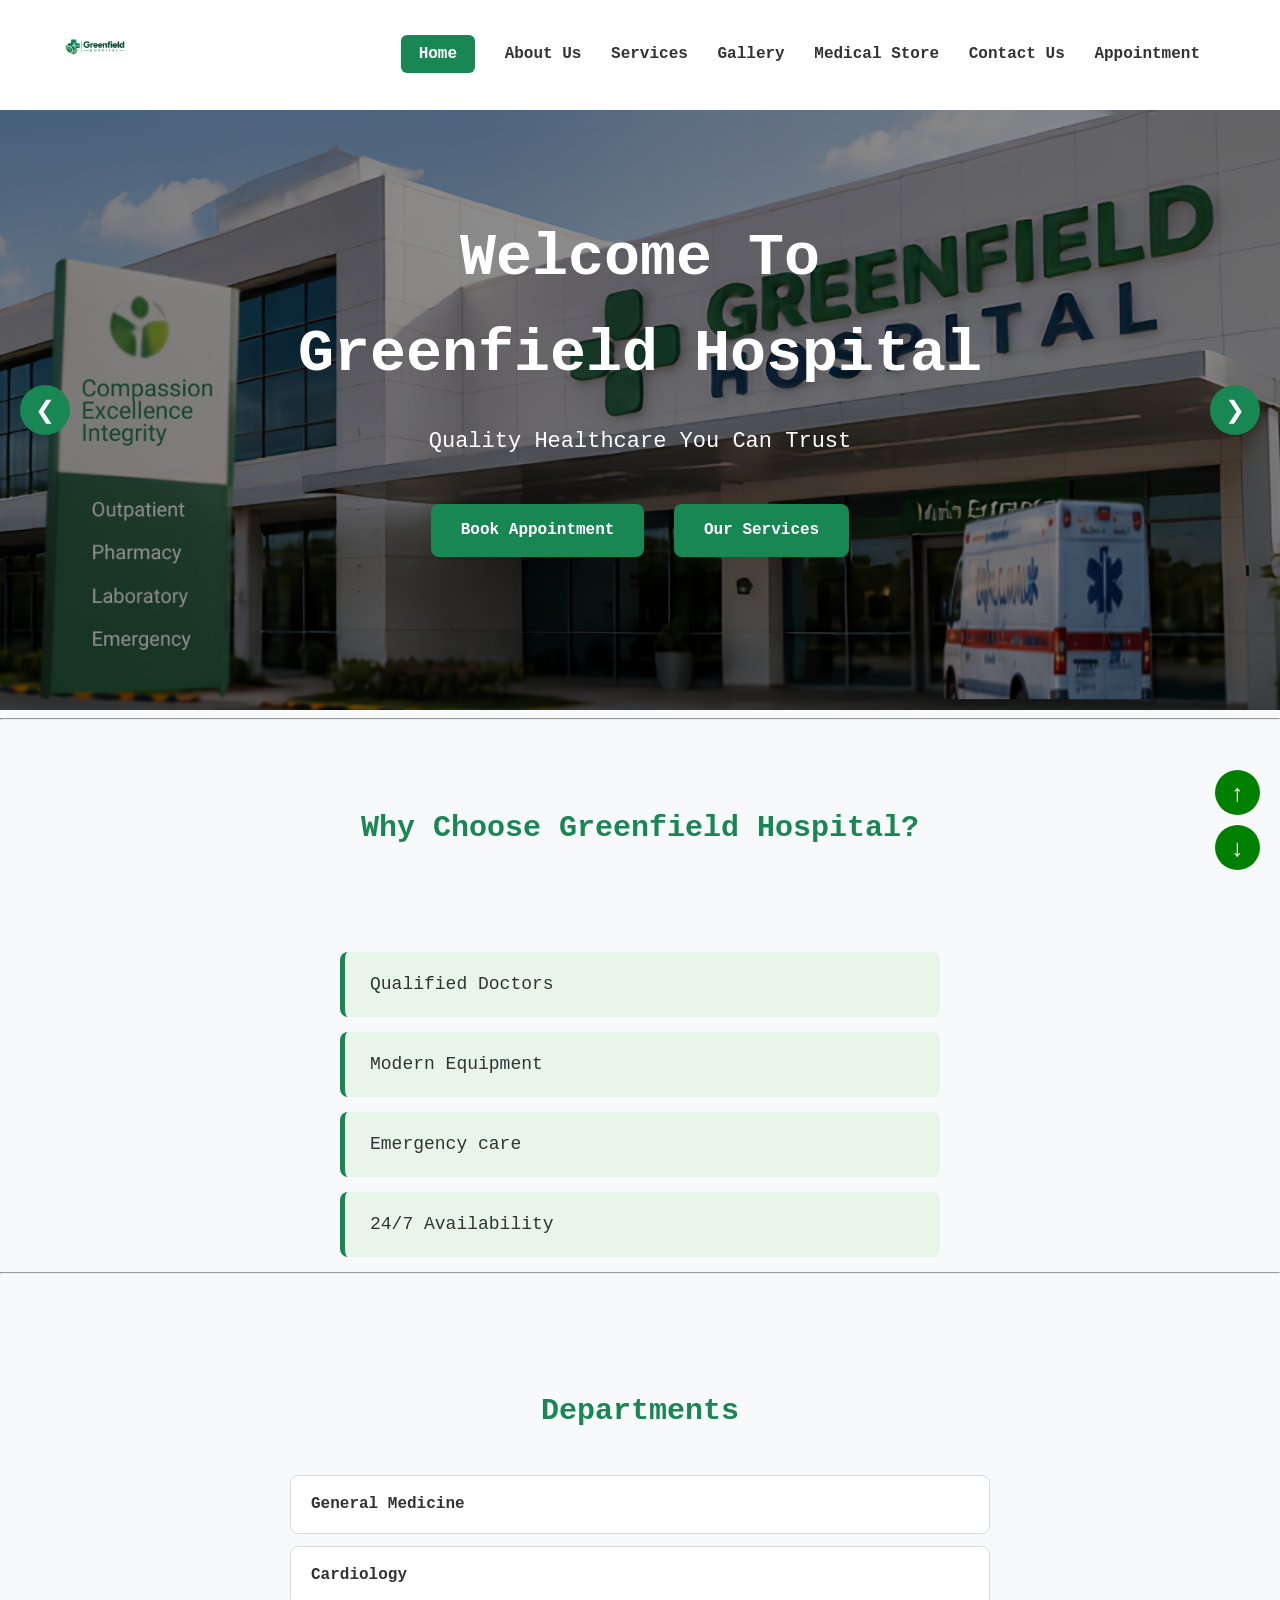
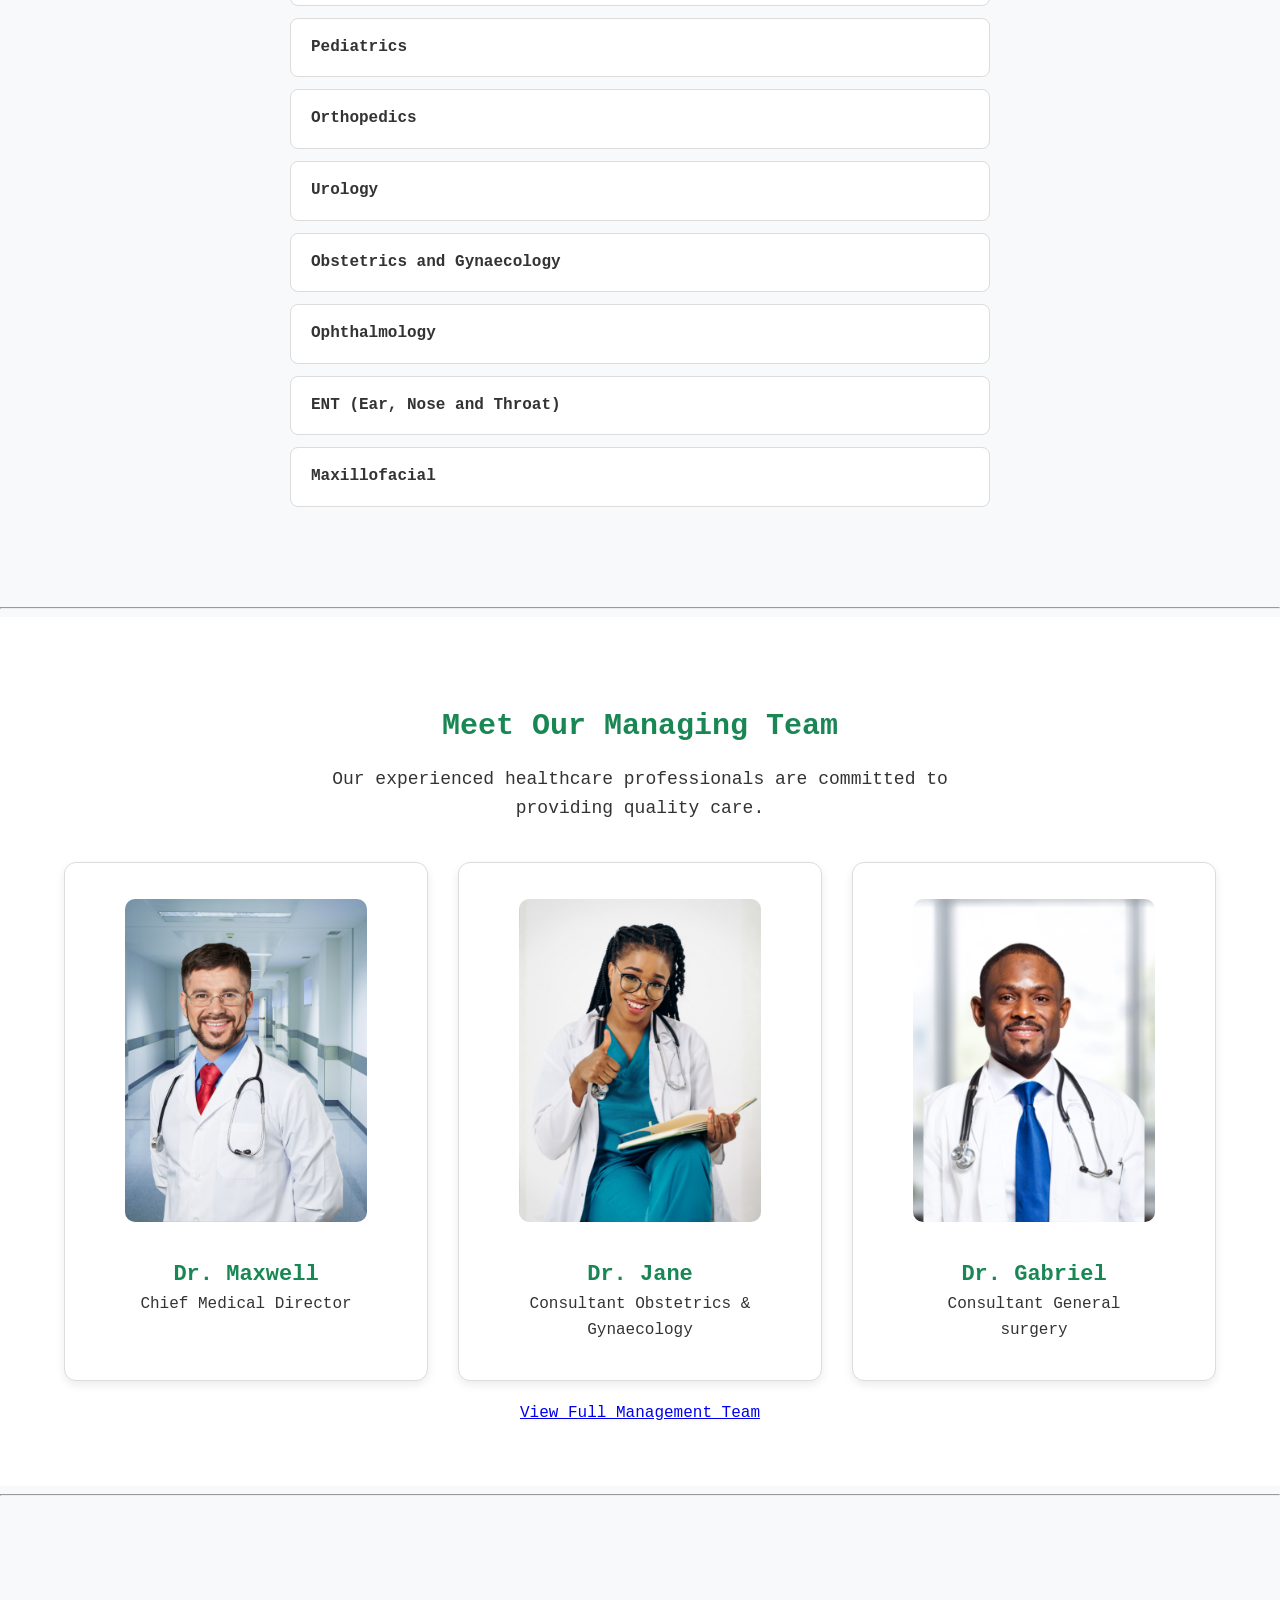
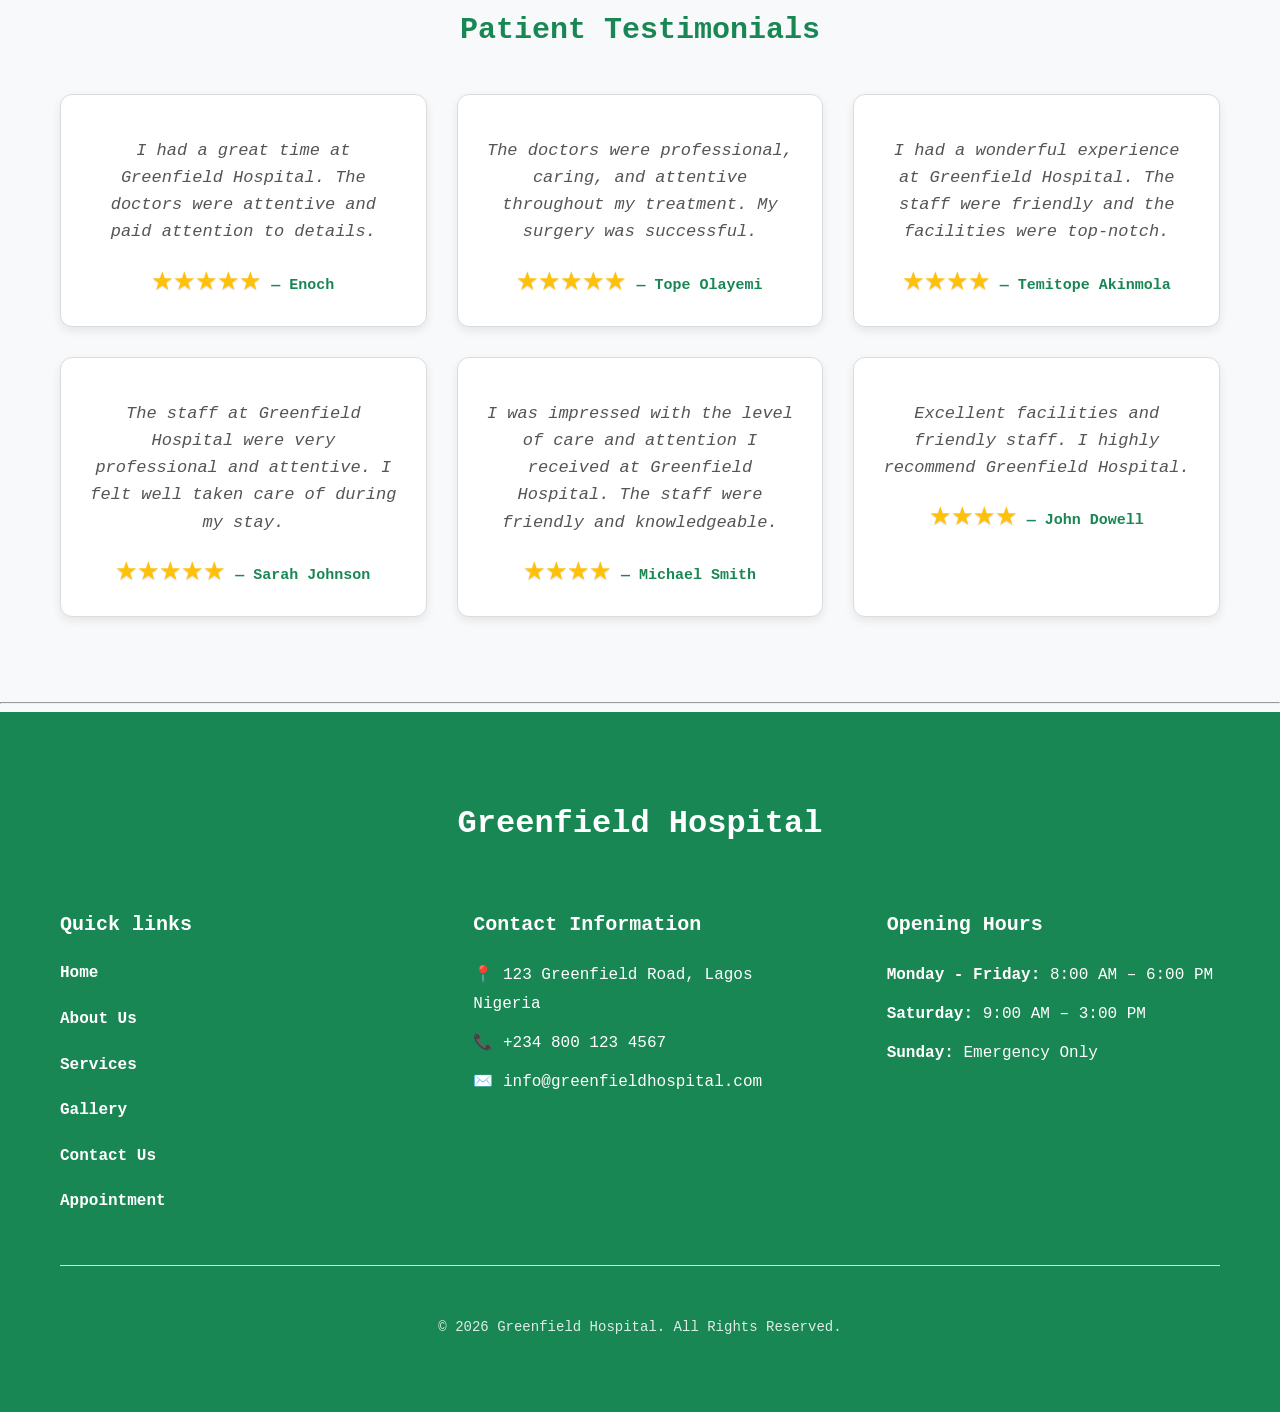
<file: index.html>
<!doctype html>
<html lang="en">
  <head>
    <meta charset="UTF-8" />
    <meta name="viewport" content="width=device-width, initial-scale=1.0" />
    <meta
      name="description"
      content="Greenfield Hospital is a leading healthcare provider offering quality medical services. Our experienced team of doctors and staff are dedicated to providing exceptional care to our patients."
    />
    <meta
      name="keywords"
      content="Greenfield Hospital, healthcare, medical services, doctors, patient care, quality healthcare, hospital services"
    />
    <meta name="author" content="Omas Ago" />
    <title>Greenfield Hospital</title>
    <!-- Favicon goes here 👇 -->
    <link rel="icon" type="image/png" href="image/logo-favicon.png" />
    <link rel="stylesheet" href="css/style.css" />
  </head>
  <body>
    <header class="header-section">
      <a href="index.html">
        <img
          src="image/logo-use.png"
          alt="hospital logo"
          loading="lazy"
          width="30"
          height="30"
        />
      </a>
      <nav>
        <a href="index.html" class="active">Home</a>
        <a href="about.html">About Us</a>
        <a href="services.html">Services</a>
        <a href="gallery.html">Gallery</a>
        <a href="store.html">Medical Store</a>
        <a href="contact.html">Contact Us</a>
        <a href="appointment.html">Appointment</a>
      </nav>
    </header>
    <main>
      <section class="hero-section">
        <div class="hero-slider">
          <!-- Slider 1 -->
          <article class="hero-slide active">
            <div class="hero-content">
              <h1>Welcome To Greenfield Hospital</h1>
              <p>Quality Healthcare You Can Trust</p>
              <a href="appointment.html">Book Appointment</a>
              <a href="services.html">Our Services</a>
            </div>
            <div class="hero-image">
              <img
                src="image/website-sliders/greenfield-building-slide-2.png"
                alt="Greenfield Hospital providing quality healthcare"
              />
            </div>
          </article>
          <!-- slide 2 -->
          <article class="hero-slide">
            <div class="hero-content">
              <h2>Experienced Healthcare Professionals</h2>
              <p>
                Our dedicated team is committed to providing excellent patient
                care.
              </p>
              <a href="about.html">Meet Our Team</a>
            </div>

            <div class="hero-image">
              <img
                src="image/website-sliders/greenfield-healthcare-team.png"
                alt="Experienced healthcare professionals"
              />
            </div>
          </article>
          <!-- Slide 3 -->
          <article class="hero-slide">
            <div class="hero-content">
              <h2>Your Health Is Our Priority</h2>
              <p>We put your comfort, safety, and wellbeing first.</p>
              <a href="appointment.html">Book Appointment</a>
            </div>

            <div class="hero-image">
              <img
                src="image/website-sliders/greenfield-patient-care.png"
                alt="Holistic patient care at Greenfield Hospital"
              />
            </div>
          </article>
          <button class="prev-btn">❮</button>
          <button class="next-btn">❯</button>
        </div>
      </section>

      <hr />

      <section class="why-choose-us-section">
        <h2>Why Choose Greenfield Hospital?</h2>
        <ul>
          <li>Qualified Doctors</li>
          <li>Modern Equipment</li>
          <li>Emergency care</li>
          <li>24/7 Availability</li>
        </ul>
      </section>

      <hr />

      <section class="departments-section">
        <h2>Departments</h2>
        <ul>
          <li>General Medicine</li>
          <li>Cardiology</li>
          <li>Pediatrics</li>
          <li>Orthopedics</li>
          <li>Urology</li>
          <li>Obstetrics and Gynaecology</li>
          <li>Ophthalmology</li>
          <li>ENT (Ear, Nose and Throat)</li>
          <li>Maxillofacial</li>
        </ul>
      </section>

      <hr />

      <section class="management-team-section">
        <h2>Meet Our Managing Team</h2>
        <p>
          Our experienced healthcare professionals are committed to providing
          quality care.
        </p>
        <div class="doctor-cards">
          <article class="doctor-card">
            <figure>
              <img
                src="image/dr-maxwell.png"
                alt="Portrait of Dr. Maxwell"
                width="300"
                height="250"
              />
              <figcaption>
                <br />
                <strong>Dr. Maxwell</strong><br />
                Chief Medical Director
              </figcaption>
            </figure>
          </article>
          <article class="doctor-card">
            <figure>
              <img
                src="image/dr-jane.png"
                alt="Portrait of Dr. Jane"
                width="300"
                height="250"
              />
              <figcaption>
                <br />
                <strong>Dr. Jane</strong><br />
                Consultant Obstetrics &amp; Gynaecology
              </figcaption>
            </figure>
          </article>
          <article class="doctor-card">
            <figure>
              <img
                src="image/dr-gabriel.png"
                alt="Portrait of Dr. Gabriel"
                width="300"
                height="250"
              />
              <figcaption>
                <br />
                <strong>Dr. Gabriel</strong><br />
                Consultant General surgery
              </figcaption>
            </figure>
          </article>
        </div>
        <a href="about.html#management-team">View Full Management Team</a>
      </section>
      <hr />

      <section class="testimonials-section">
        <h2>Patient Testimonials</h2>
        <div class="testimonials">
          <article class="testimonial">
            <blockquote>
              <p>
                I had a great time at Greenfield Hospital. The doctors were
                attentive and paid attention to details.
              </p>
              <footer><span class="rating">★★★★★</span> — Enoch</footer>
            </blockquote>
          </article>
          <article class="testimonial">
            <blockquote>
              <p>
                The doctors were professional, caring, and attentive throughout
                my treatment. My surgery was successful.
              </p>
              <footer><span class="rating">★★★★★</span> — Tope Olayemi</footer>
            </blockquote>
          </article>
          <article class="testimonial">
            <blockquote>
              <p>
                I had a wonderful experience at Greenfield Hospital. The staff
                were friendly and the facilities were top-notch.
              </p>
              <footer>
                <span class="rating">★★★★</span> — Temitope Akinmola
              </footer>
            </blockquote>
          </article>
          <article class="testimonial">
            <blockquote>
              <p>
                The staff at Greenfield Hospital were very professional and
                attentive. I felt well taken care of during my stay.
              </p>
              <footer><span class="rating">★★★★★</span> — Sarah Johnson</footer>
            </blockquote>
          </article>
          <article class="testimonial">
            <blockquote>
              <p>
                I was impressed with the level of care and attention I received
                at Greenfield Hospital. The staff were friendly and
                knowledgeable.
              </p>
              <footer><span class="rating">★★★★</span> — Michael Smith</footer>
            </blockquote>
          </article>
          <article class="testimonial">
            <blockquote>
              <p>
                Excellent facilities and friendly staff. I highly recommend
                Greenfield Hospital.
              </p>
              <footer><span class="rating">★★★★</span> — John Dowell</footer>
            </blockquote>
          </article>
        </div>
      </section>
    </main>

    <hr />

    <footer class="footer">
      <h2>Greenfield Hospital</h2>
      <div class="footer-content">
        <section>
          <nav>
            <h3>Quick links</h3>
            <a href="index.html">Home</a>
            <a href="about.html">About Us</a>
            <a href="services.html">Services</a>
            <a href="gallery.html">Gallery</a>
            <a href="contact.html">Contact Us</a>
            <a href="appointment.html">Appointment</a>
          </nav>
        </section>

        <hr />

        <section>
          <h3>Contact Information</h3>
          <p>📍 123 Greenfield Road, Lagos Nigeria</p>
          <p>📞 +234 800 123 4567</p>
          <p>✉️ info@greenfieldhospital.com</p>
        </section>

        <hr />

        <section>
          <h3>Opening Hours</h3>
          <p><strong>Monday - Friday:</strong> 8:00 AM – 6:00 PM</p>
          <p><strong>Saturday:</strong> 9:00 AM – 3:00 PM</p>
          <p><strong>Sunday:</strong> Emergency Only</p>
        </section>
      </div>
      <hr />

      <p>&copy; 2026 Greenfield Hospital. All Rights Reserved.</p>
    </footer>
    <div class="scroll-buttons">
      <button id="topBtn" title="Go to top">↑</button>

      <button id="bottomBtn" title="Go to bottom">↓</button>
    </div>
    <script src="js/script.js"></script>
  </body>
</html>
</file>
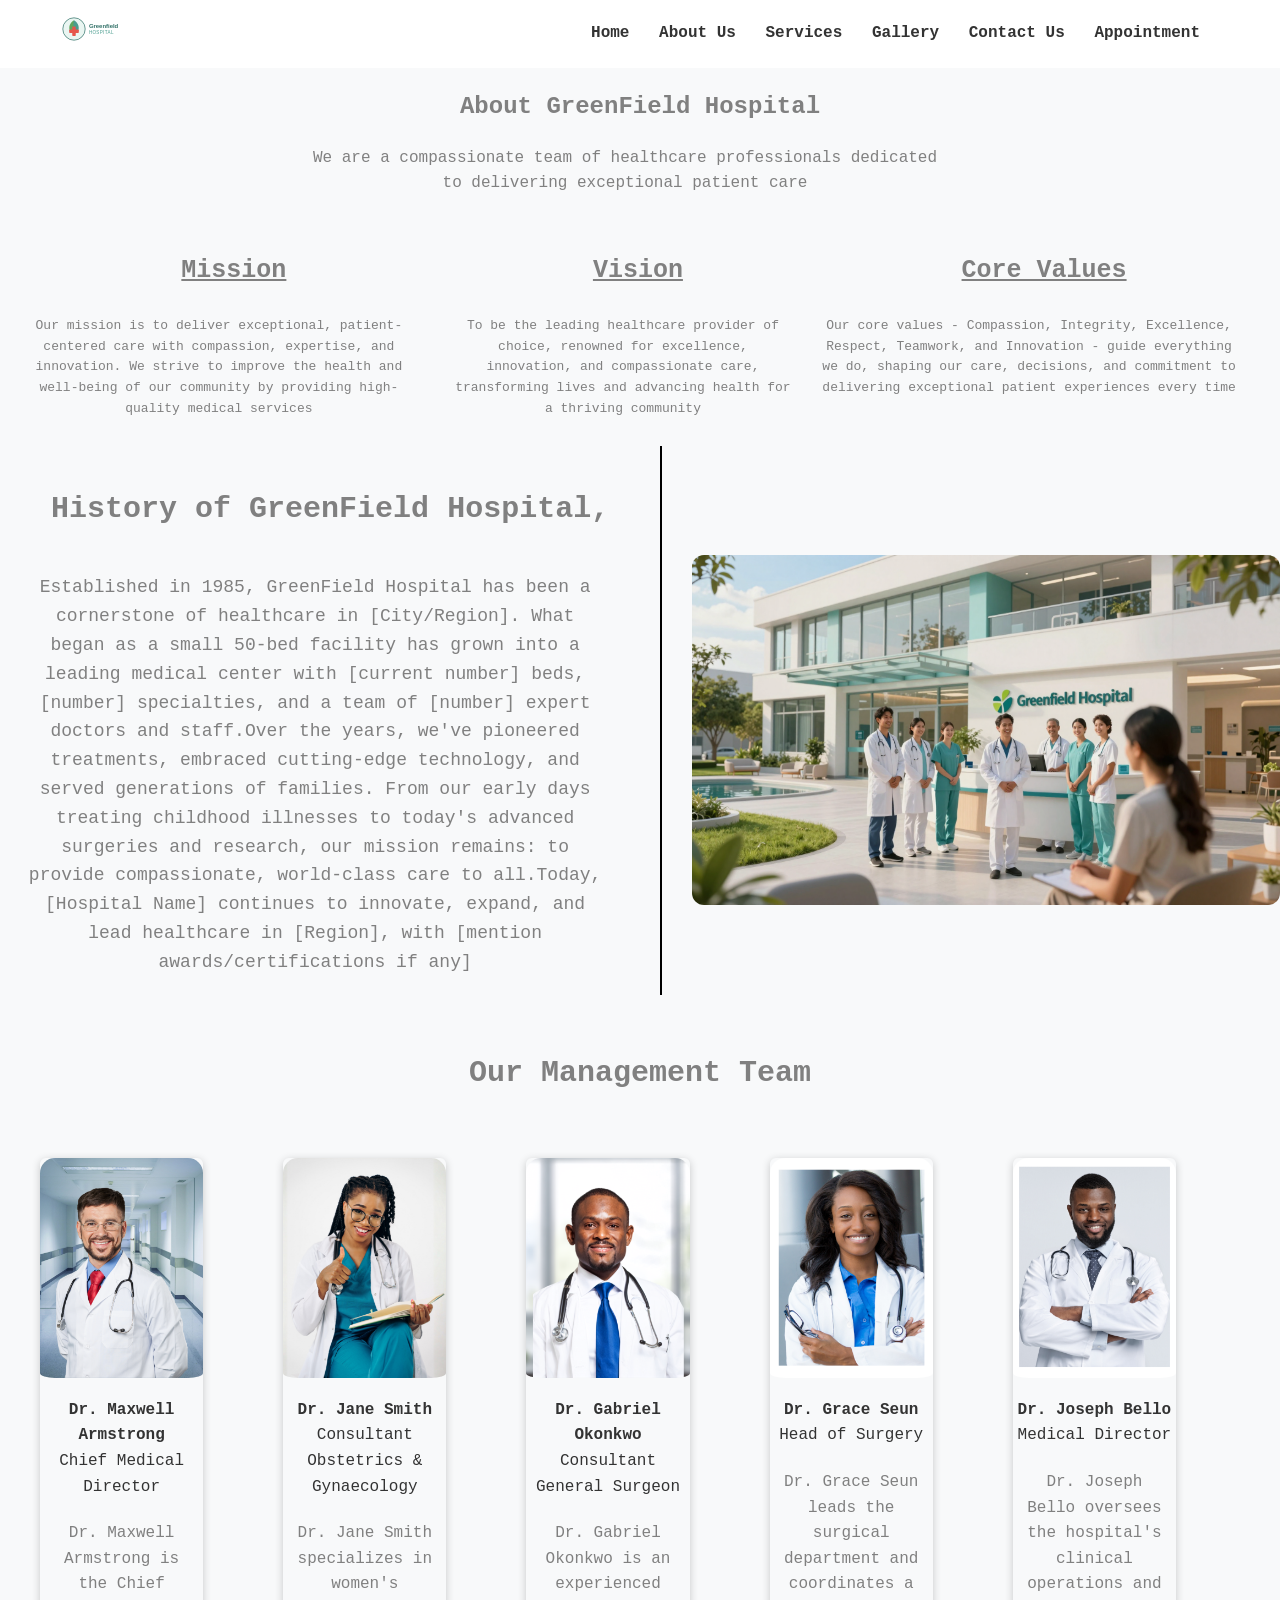
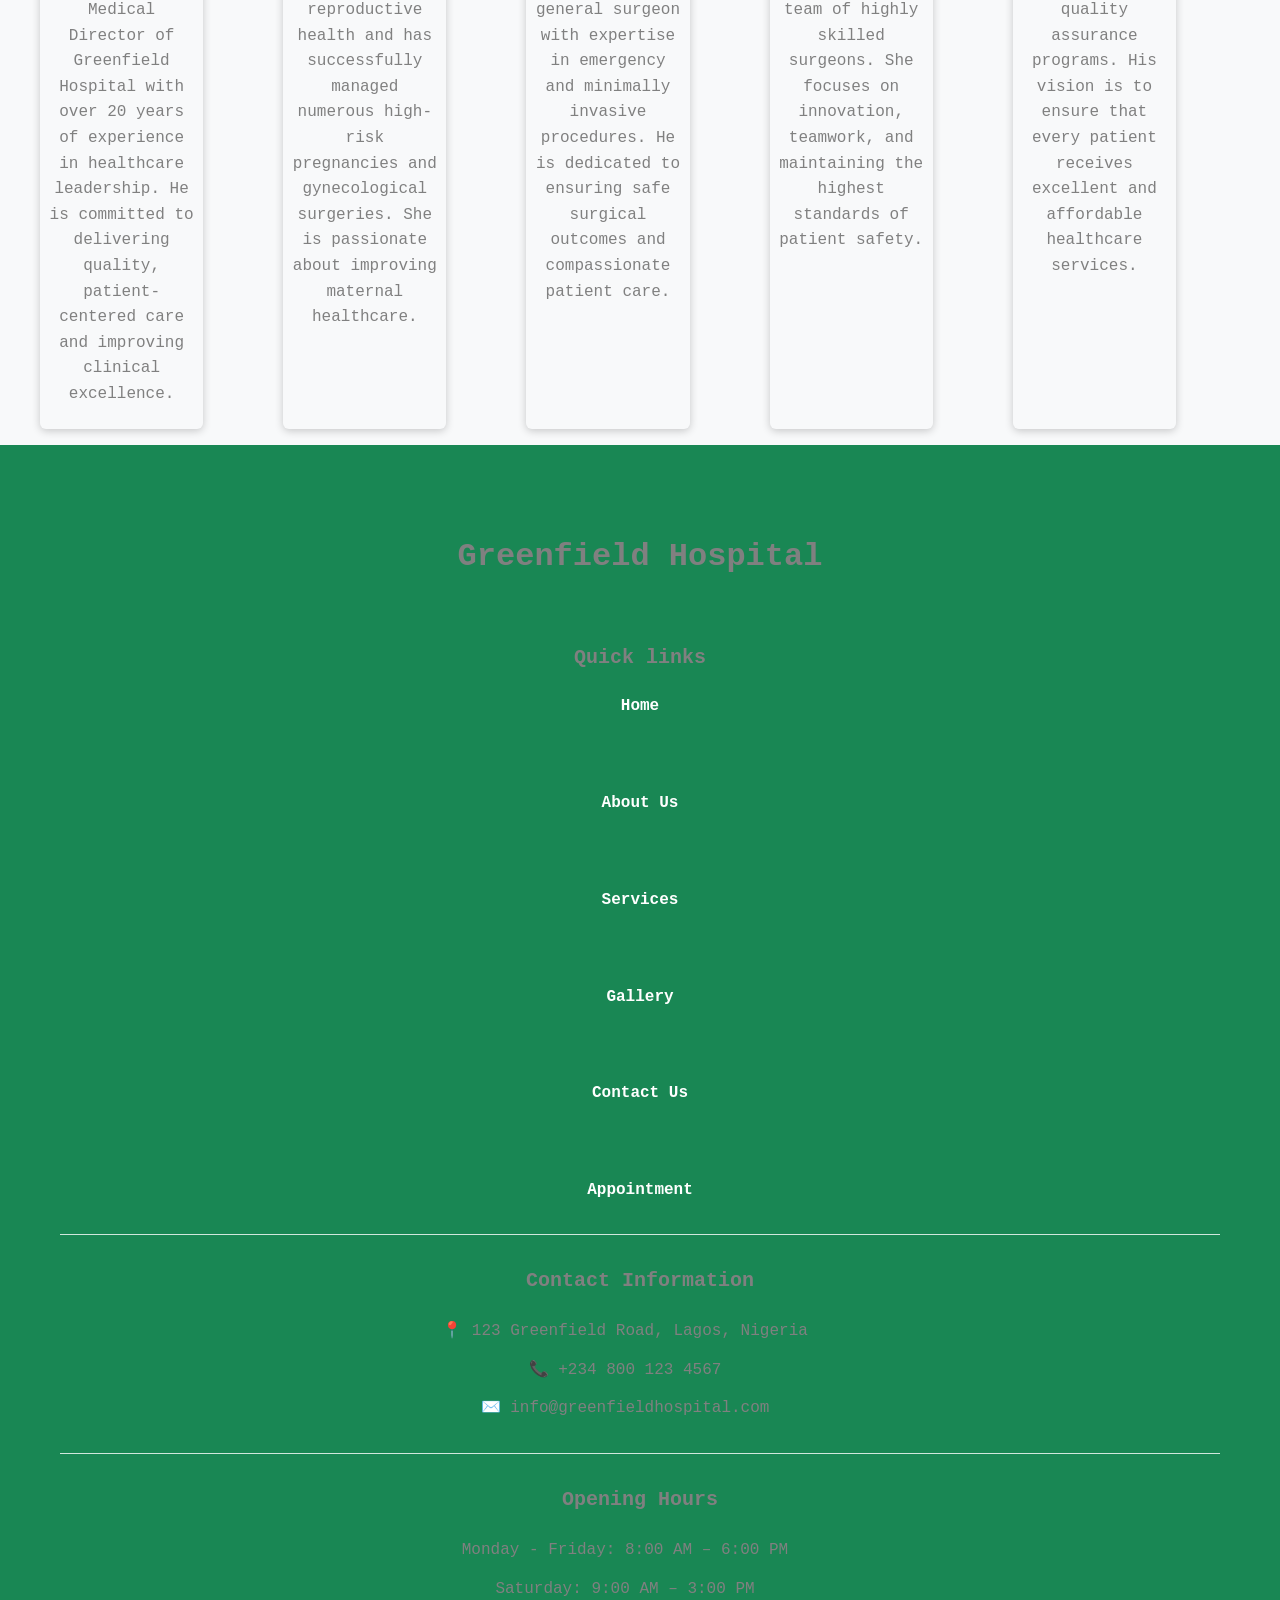
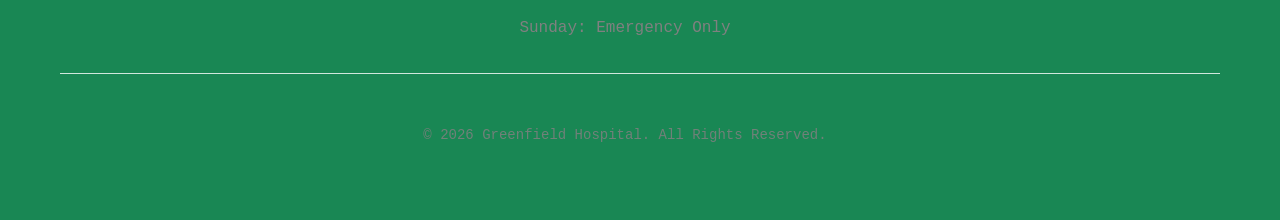
<file: about.html>
<!doctype html>
<html lang="en">
  <head>
    <meta charset="UTF-8" />
    <meta name="viewport" content="width=device-width, initial-scale=1.0" />
    <meta
      name="description"
      content="Greenfield Hospital is a leading healthcare provider offering quality medical services. Our experienced team of doctors and staff are dedicated to providing exceptional care to our patients."
    />
    <meta
      name="keywords"
      content="Greenfield Hospital, healthcare, medical services, doctors, patient care, quality healthcare, hospital services"
    />
    <meta name="author" content="Omas Ago" />
    <title>About Us</title>
    <link rel="stylesheet" href="css/style.css" />
  </head>
  <body>
    <header class="header-section">
      <a href="index.html">
        <img
          src="image/greenfield-hospital-logo.svg"
          alt="hospital logo"
          loading="lazy"
          width="30"
          height="30"
        />
      </a>
      <nav>
        <a href="index.html">Home</a>
        <a href="about.html">About Us</a>
        <a href="services.html">Services</a>
        <a href="gallery.html">Gallery</a>
        <a href="contact.html">Contact Us</a>
        <a href="appointment.html">Appointment</a>
      </nav>
    </header>
    <style>
      .about h1,
      p {
        text-align: center;
        color: grey;
      }

      .about-items {
        display: flex;
        grid-template-columns: 1fr 1fr 1fr;
        padding: 1% 1%;
        text-align: center;
        font-size: small;
      }

      p {
        text-align: left;
        padding-right: 30px;
      }

      .image {
        display: flex;
        justify-content: space-between;
        /* padding: 2% 3%; */
        align-items: center;
      }

      .core-values {
        text-align: center;
        padding: 0% 2%;
        font-size: large;
        color: #000;
        margin-right: 30px;
        border-right: 2px solid black;
        width: 50%;
        margin-bottom: 30px;
      }

      .core-values h4 {
        font-size: 30px;
        color: gray;
      }

      h3 {
        font-size: 25px;
        color: grey;
      }

      p {
        text-align: center;
      }

      .hos-image img {
        border-radius: 12px;
        width: 100%;
      }

      .team {
        display: flex;
        width: 95%;
        overflow: hidden;
        justify-self: center;
      }

      .team-card img {
        border-radius: 15px;
        width: 100%;
        padding-bottom: 10px;
        object-fit: cover;
      }

      .team-card {
        box-shadow: 0px 2px 8px rgba(0, 0, 0, 0.2);
        border-radius: 6px;
        justify-items: center;
        align-items: center;
        text-align: center;
        width: 20%;
      }
      .team-card p {
        text-align: center;
        padding: 5px;
      }
      h2 {
        text-align: center;
        color: grey;
        font-size: 30px;
        padding-bottom: 20px;
      }
    </style>
    <section class="about-hospital">
      <div class="about">
        <h1>About GreenField Hospital</h1>
        <p>
          We are a compassionate team of healthcare professionals dedicated
          <br />to delivering exceptional patient care
        </p>
      </div>
      <div class="about-items">
        <div class="mission">
          <h3><u>Mission</u></h3>
          <p>
            Our mission is to deliver exceptional, patient-centered care with
            compassion, expertise, and innovation. We strive to improve the
            health and well-being of our community by providing high-quality
            medical services
          </p>
        </div>
        <div class="vision">
          <h3><u>Vision</u></h3>
          <p>
            To be the leading healthcare provider of choice, renowned for
            excellence, innovation, and compassionate care, transforming lives
            and advancing health for a thriving community
          </p>
        </div>
        <div class="core">
          <h3><u>Core Values</u></h3>
          <p>
            Our core values - Compassion, Integrity, Excellence, Respect,
            Teamwork, and Innovation - guide everything we do, shaping our care,
            decisions, and commitment to delivering exceptional patient
            experiences every time
          </p>
        </div>
      </div>
      <section class="image">
        <div class="core-values">
          <h4>History of GreenField Hospital,</h4>
          <p>
            Established in 1985, GreenField Hospital has been a cornerstone of
            healthcare in [City/Region]. What began as a small 50-bed facility
            has grown into a leading medical center with [current number] beds,
            [number] specialties, and a team of [number] expert doctors and
            staff.Over the years, we've pioneered treatments, embraced
            cutting-edge technology, and served generations of families. From
            our early days treating childhood illnesses to today's advanced
            surgeries and research, our mission remains: to provide
            compassionate, world-class care to all.Today, [Hospital Name]
            continues to innovate, expand, and lead healthcare in [Region], with
            [mention awards/certifications if any]
          </p>
        </div>
        <div class="hos-image">
          <img
            src="image/greenfield-hospital-build.png"
            alt="Hospital image and its history"
            width="350"
            height="350"
          />
        </div>
      </section>
      
      <section id="management-team">
    <h2>Our Management Team</h2>
      <div class="team">
        <figure class="team-card" style="width: 25%">
          <img
            src="image/dr-maxwell.png"
            alt="Portrait of Dr. Maxwell Armstrong"
            width="180"
            height="220"
          />
          <figcaption>
            <strong>Dr. Maxwell Armstrong</strong><br />
            Chief Medical Director
          </figcaption>

          <p>
            Dr. Maxwell Armstrong is the Chief Medical Director of Greenfield
            Hospital with over 20 years of experience in healthcare leadership.
            He is committed to delivering quality, patient-centered care and
            improving clinical excellence.
          </p>
        </figure>

        <figure class="team-card" style="width: 25%">
          <img
            src="image/dr-jane.png"
            alt="Portrait of Dr. Jane Smith"
            width="180"
            height="220"
          />
          <figcaption>
            <strong>Dr. Jane Smith</strong><br />
            Consultant Obstetrics &amp; Gynaecology
          </figcaption>

          <p>
            Dr. Jane Smith specializes in women's reproductive health and has
            successfully managed numerous high-risk pregnancies and
            gynecological surgeries. She is passionate about improving maternal
            healthcare.
          </p>
        </figure>

        <figure class="team-card" style="width: 25%">
          <img
            src="image/dr-gabriel.png"
            alt="Portrait of Dr. Gabriel Okonkwo"
            width="180"
            height="220"
          />
          <figcaption>
            <strong>Dr. Gabriel Okonkwo</strong><br />
            Consultant General Surgeon
          </figcaption>

          <p>
            Dr. Gabriel Okonkwo is an experienced general surgeon with expertise
            in emergency and minimally invasive procedures. He is dedicated to
            ensuring safe surgical outcomes and compassionate patient care.
          </p>
        </figure>

        <figure class="team-card" style="width: 25%">
          <img
            src="image/dr-grace-seun.png"
            alt="Portrait of Dr. Grace Seun"
            width="180"
            height="220"
          />
          <figcaption>
            <strong>Dr. Grace Seun</strong><br />
            Head of Surgery
          </figcaption>

          <p>
            Dr. Grace Seun leads the surgical department and coordinates a team
            of highly skilled surgeons. She focuses on innovation, teamwork, and
            maintaining the highest standards of patient safety.
          </p>
        </figure>

        <figure class="team-card" style="width: 25%">
          <img
            src="image/dr-joseph-bello.png"
            alt="Portrait of Dr. Joseph Bello"
            width="180"
            height="220"
          />
          <figcaption>
            <strong>Dr. Joseph Bello</strong><br />
            Medical Director
          </figcaption>

          <p>
            Dr. Joseph Bello oversees the hospital's clinical operations and
            quality assurance programs. His vision is to ensure that every
            patient receives excellent and affordable healthcare services.
          </p>
        </figure>
      </div>
    </section>

    <!--Footer section-->
    <footer class="footer">
      <h2>Greenfield Hospital</h2>
      <section>
        <nav>
          <h3>Quick links</h3>
          <a href="index.html">Home</a>
          <br /><br />
          <a href="about.html">About Us</a>
          <br /><br />
          <a href="services.html">Services</a>
          <br /><br />
          <a href="gallery.html">Gallery</a>
          <br /><br />
          <a href="contact.html">Contact Us</a>
          <br /><br />
          <a href="appointment.html">Appointment</a>
        </nav>
      </section>

      <hr />

      <section>
        <h3>Contact Information</h3>
        <p>📍 123 Greenfield Road, Lagos, Nigeria</p>
        <p>📞 +234 800 123 4567</p>
        <p>✉️ info@greenfieldhospital.com</p>
      </section>

      <hr />

      <section>
        <h3>Opening Hours</h3>
        <p>Monday - Friday: 8:00 AM – 6:00 PM</p>
        <p>Saturday: 9:00 AM – 3:00 PM</p>
        <p>Sunday: Emergency Only</p>
      </section>

      <hr />

      <p>&copy; 2026 Greenfield Hospital. All Rights Reserved.</p>
    </footer>
  </body>
</html>
</file>
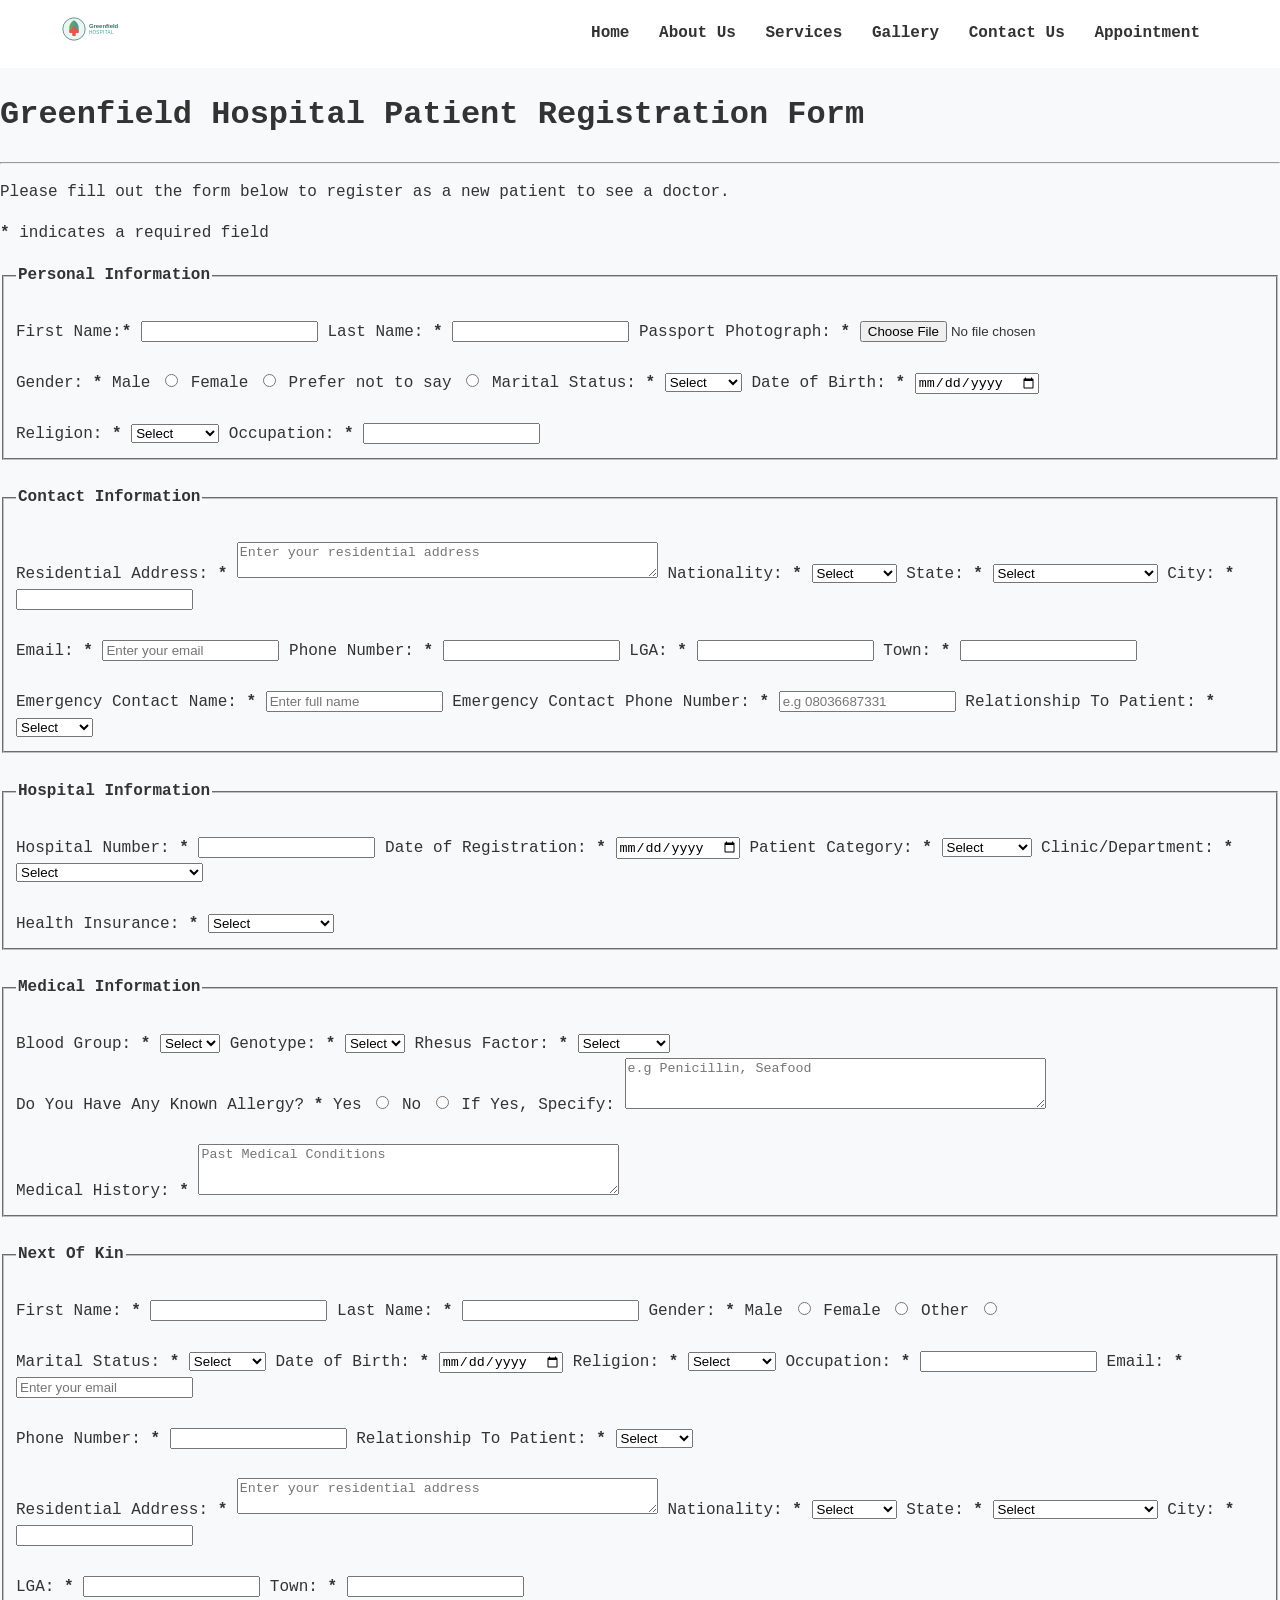
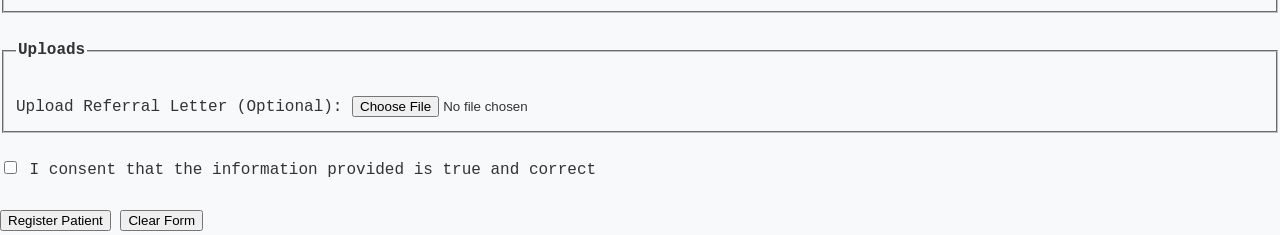
<file: appointment.html>
<!doctype html>
<html lang="en">
  <head>
    <meta charset="UTF-8" />
    <meta name="viewport" content="width=device-width, initial-scale=1.0" />
    <title>Welcome To Greenfield</title>
    <link rel="stylesheet" href="css/style.css" />
  </head>
  <body>
    <header class="header-section">
      <a href="index.html">
        <img
          src="image/greenfield-hospital-logo.svg"
          alt="hospital logo"
          loading="lazy"
          width="30"
          height="30"
        />
      </a>
      <nav>
        <a href="index.html">Home</a>
        <a href="about.html">About Us</a>
        <a href="services.html">Services</a>
        <a href="gallery.html">Gallery</a>
        <a href="contact.html">Contact Us</a>
        <a href="appointment.html">Appointment</a>
      </nav>
    </header>
    <h1>Greenfield Hospital Patient Registration Form</h1>
    <hr />
    <p>
      Please fill out the form below to register as a new patient to see a
      doctor.
    </p>
    <p><strong>*</strong> indicates a required field</p>
    <form action="#" method="post">
      <fieldset>
        <legend><strong>Personal Information</strong></legend>
        <br />
        <label for="patientfirstname">First Name:<strong>*</strong></label>
        <input
          type="text"
          id="patientfirstname"
          name="patientfirstname"
          required
        />
        <label for="patientlastname">Last Name: <strong>*</strong></label>
        <input
          type="text"
          id="patientlastname"
          name="patientlastname"
          required
        />
        <label for="photo">Passport Photograph: <strong>*</strong></label>
        <input type="file" id="photo" name="photo" accept="image/*" required />
        <br /><br />
        <label for="gender">Gender: <strong>*</strong></label>
        <label for="male">Male</label>
        <input type="radio" id="male" name="gender" value="male" required />
        <label for="female">Female</label>
        <input type="radio" id="female" name="gender" value="female" required />
        <label for="prefernottosay">Prefer not to say</label>
        <input
          type="radio"
          id="prefernottosay"
          name="prefernottosay"
          value="prefernottosay"
          required
        />
        <label for="maritalstatus">Marital Status: <strong>*</strong></label>
        <select id="maritalstatus" name="marital status" required>
          <option value="">Select</option>
          <option value="single">Single</option>
          <option value="married">Married</option>
          <option value="divorced">Divorced</option>
          <option value="widowed">Widowed</option>
        </select>
        <label for="dob">Date of Birth: <strong>*</strong></label>
        <input type="date" id="dob" name="dob" required />
        <br /><br />
        <label for="religion">Religion: <strong>*</strong></label>
        <select id="religion" name="religion" required>
          <option value="">Select</option>
          <option value="christianity">Christianity</option>
          <option value="islam">Islam</option>
          <option value="traditional">Traditional</option>
          <option value="other">Other</option>
        </select>
        <label for="occupation">Occupation: <strong>*</strong></label>
        <input type="text" id="occupation" name="occupation" required />
      </fieldset>
      <br />
      <fieldset>
        <legend><strong>Contact Information</strong></legend>
        <br />
        <label for="address">Residential Address: <strong>*</strong></label>
        <textarea
          id="address"
          name="address"
          rows="2"
          cols="50"
          placeholder="Enter your residential address"
          required
        ></textarea>
        <label for="nationality">Nationality: <strong>*</strong></label>
        <select id="nationality" name="nationality" required>
          <option value="">Select</option>
          <option value="Nigeria">Nigeria</option>
          <option value="Ghana">Ghana</option>
          <option value="Cameroon">Cameroon</option>
          <option value="Benin">Benin</option>
          <option value="Other">Other</option>
        </select>
        <label for="state">State: <strong>*</strong></label>
        <select id="state" name="state" required>
          <option value="">Select</option>
          <option value="AB">Abia</option>
          <option value="AD">Adamawa</option>
          <option value="AN">Anambra</option>
          <option value="BA">Bauchi</option>
          <option value="BE">Benue</option>
          <option value="BO">Borno</option>
          <option value="CR">Cross River</option>
          <option value="DE">Delta</option>
          <option value="EB">Ebonyi</option>
          <option value="ED">Edo</option>
          <option value="EK">Ekiti</option>
          <option value="EN">Enugu</option>
          <option value="GO">Gombe</option>
          <option value="IM">Imo</option>
          <option value="JI">Jigawa</option>
          <option value="KD">Kaduna</option>
          <option value="KN">Kano</option>
          <option value="KT">Katsina</option>
          <option value="KE">Kebbi</option>
          <option value="KO">Kogi</option>
          <option value="KW">Kwara</option>
          <option value="LA">Lagos</option>
          <option value="NA">Nasarawa</option>
          <option value="NI">Niger</option>
          <option value="OG">Ogun</option>
          <option value="ON">Ondo</option>
          <option value="OS">Osun</option>
          <option value="OY">Oyo</option>
          <option value="PL">Plateau</option>
          <option value="RI">Rivers</option>
          <option value="SO">Sokoto</option>
          <option value="TA">Taraba</option>
          <option value="YO">Yobe</option>
          <option value="ZA">Zamfara</option>
          <option value="FC">Federal Capital Territory</option>
        </select>
        <label for="city">City: <strong>*</strong></label>
        <input type="text" id="city" name="city" required />
        <br /><br />
        <label for="email">Email: <strong>*</strong></label>
        <input
          type="email"
          id="email"
          name="email"
          placeholder="Enter your email"
          required
        />
        <label for="phone">Phone Number: <strong>*</strong></label>
        <input type="tel" id="phone" name="phone" required />
        <label for="lga">LGA: <strong>*</strong></label>
        <input type="text" id="lga" name="lga" required />
        <label for="town">Town: <strong>*</strong></label>
        <input type="text" id="town" name="town" required />
        <br /><br />
        <label for="emergencyname"
          >Emergency Contact Name: <strong>*</strong></label
        >
        <input
          type="text"
          id="emergencyname"
          name="emergencycontact"
          placeholder="Enter full name"
          required
        />
        <label for="emergencyphone"
          >Emergency Contact Phone Number: <strong>*</strong></label
        >
        <input
          type="tel"
          id="emegencyphone"
          name="emergencyphone"
          placeholder="e.g 08036687331"
          required
        />
        <label for="relationtopatient"
          >Relationship To Patient: <strong>*</strong></label
        >
        <select
          id="relationshiptopatient"
          name="relationshiptopatient"
          required
        >
          <option value="">Select</option>
          <option value="father">Father</option>
          <option value="mother">Mother</option>
          <option value="spouse">Spouse</option>
          <option value="brother">Brother</option>
          <option value="sister">Sister</option>
          <option value="son">Son</option>
          <option value="daughter">Daughter</option>
          <option value="guardian">Guardian</option>
          <option value="friend">Friend</option>
          <option value="other">Other</option>
        </select>
      </fieldset>
      <br />
      <fieldset>
        <legend><strong>Hospital Information</strong></legend>
        <br />
        <label for="hospitalnumber">Hospital Number: <strong>*</strong></label>
        <input
          type="text"
          id="hospitalnumber"
          name="hospital number"
          required
        />
        <label for="dor">Date of Registration: <strong>*</strong></label>
        <input type="date" id="dor" name="date" required />
        <label for="patientcategory"
          >Patient Category: <strong>*</strong></label
        >
        <select id="patientcategory" name="patientcategory" required>
          <option value="">Select</option>
          <option value="outpatient">Outpatient</option>
          <option value="inpatient">Inpatient</option>
          <option value="emergency">Emergency</option>
        </select>
        <label for="clinic">Clinic/Department: <strong>*</strong></label>
        <select id="clinic" name="clinic" required>
          <option value="">Select</option>
          <option value="generaloutpatient">General Outpatient (GOPD)</option>
          <option value="gensurg">General Surgery</option>
          <option value="ENT">Ear Nose and Throat</option>
          <option value="plastic">Plastic</option>
          <option value="urology">Urology</option>
          <option value="opthal">Opthalmology</option>
          <option value="neuro">Neurology</option>
          <option value="ortho">Orthopedics</option>
          <option value="familymedicine">Family Medicine</option>
          <option value="paed">Paediatrics</option>
          <option value="obstetrics">Obstetrics & Gynaecology</option>
          <option value="theatre">Theatre</option>
          <option value="omf">Maxilofacial</option>
          <option value="dentistry">Dentisty</option>
          <option value="accident-emergency">Accident & Emergency</option>
        </select>
        <br /><br />
        <label for="healthinsurance"
          >Health Insurance: <strong>*</strong></label
        >
        <select id="healthinsurance" name="healthinsurance" required>
          <option value="">Select</option>
          <option value="nhia">NHIA</option>
          <option value="hmo">HMO</option>
          <option value="privateinsurance">Private Insurance</option>
          <option value="selfpay">Self-Pay</option>
        </select>
      </fieldset>
      <br />
      <fieldset>
        <legend><strong>Medical Information</strong></legend>
        <br />
        <label for="bloodgroup">Blood Group: <strong>*</strong></label>
        <select id="bloodgroup" name="bloodgroup" required>
          <option value="">Select</option>
          <option value="a+">A+</option>
          <option value="a-">A-</option>
          <option value="b+">B+</option>
          <option value="a+">B-</option>
          <option value="ab+">AB+</option>
          <option value="ab-">AB-</option>
          <option value="O+">O+</option>
          <option value="O-">O-</option>
        </select>
        <label for="genotype">Genotype: <strong>*</strong></label>
        <select id="genotype" name="genotype" required>
          <option value="">Select</option>
          <option value="aa">AA</option>
          <option value="as">AS</option>
          <option value="ac">AC</option>
          <option value="ss">SS</option>
          <option value="sc">SC</option>
        </select>
        <label for="rhesusfactor">Rhesus Factor: <strong>*</strong></label>
        <select id="rhesusfactor" name="rhesusfactor" required>
          <option value="">Select</option>
          <option value="positive">Positive (+)</option>
          <option value="negative">Negative (-)</option>
        </select>
        <br />
        <label for="allergystatus"
          >Do You Have Any Known Allergy? <strong>*</strong></label
        >
        <label for="yes">Yes</label>
        <input
          type="radio"
          id="yes"
          name="allergystatus"
          value="yes"
          required
        />
        <label for="no">No</label>
        <input type="radio" id="no" name="allergystatus" value="no" required />
        <label for="allergydetails">If Yes, Specify:</label>
        <textarea
          id="allergydetails"
          name="allergydetails"
          rows="3"
          cols="50"
          placeholder="e.g Penicillin, Seafood"
        ></textarea>
        <br /><br />
        <label for="medicalhistory">Medical History: <strong>*</strong></label>
        <textarea
          id="medicalhistory"
          name="medicalhistory"
          rows="3"
          cols="50"
          placeholder="Past Medical Conditions"
        ></textarea>
      </fieldset>
      <br />
      <fieldset>
        <legend><strong>Next Of Kin</strong></legend>
        <br />
        <label for="kinfirstname">First Name: <strong>*</strong></label>
        <input type="text" id="kinfirstname" name="kinfirstname" required />
        <label for="kinlastname">Last Name: <strong>*</strong></label>
        <input type="text" id="kinlastname" name="kinlastname" required />
        <label for="gender">Gender: <strong>*</strong></label>
        <label for="male">Male</label>
        <input type="radio" id="male" name="gender" value="male" required />
        <label for="female">Female</label>
        <input type="radio" id="female" name="gender" value="female" required />
        <label for="other">Other</label>
        <input type="radio" id="other" name="gender" value="other" required />
        <br /><br />
        <label for="kinmaritalstatus">Marital Status: <strong>*</strong></label> 
        <select id="kinmaritalstatus" name="kinmaritalstatus" required>
          <option value="">Select</option>
          <option value="single">Single</option>
          <option value="married">Married</option>
          <option value="divorced">Divorced</option>
          <option value="widowed">Widowed</option>
        </select>
        <label for="dob">Date of Birth: <strong>*</strong></label>
        <input type="date" id="dob" name="dob" required />
        <label for="religion">Religion: <strong>*</strong></label>
        <select id="religion" name="religion" required>
          <option value="">Select</option>
          <option value="christianity">Christianity</option>
          <option value="islam">Islam</option>
          <option value="traditional">Traditional</option>
          <option value="other">Other</option>
        </select>
        <label for="occupation">Occupation: <strong>*</strong></label>
        <input type="text" id="occupation" name="occupation" required />
        <label for="email">Email: <strong>*</strong></label>
        <input
          type="email"
          id="email"
          name="email"
          placeholder="Enter your email"
          required
        />
        <br /><br />
        <label for="phone">Phone Number: <strong>*</strong></label>
        <input type="tel" id="phone" name="phone" required />
        <label for="relationtopatient"
          >Relationship To Patient: <strong>*</strong></label
        >
        <select
          id="relationshiptopatient"
          name="relationshiptopatient"
          required
        >
          <option value="">Select</option>
          <option value="father">Father</option>
          <option value="mother">Mother</option>
          <option value="spouse">Spouse</option>
          <option value="brother">Brother</option>
          <option value="sister">Sister</option>
          <option value="son">Son</option>
          <option value="daughter">Daughter</option>
          <option value="guardian">Guardian</option>
          <option value="friend">Friend</option>
          <option value="other">Other</option>
        </select>
        <br /><br />
        <label for="address">Residential Address: <strong>*</strong></label>
        <textarea
          id="address"
          name="address"
          rows="2"
          cols="50"
          placeholder="Enter your residential address"
          required
        ></textarea>
        <label for="nationality">Nationality: <strong>*</strong></label>
        <select id="nationality" name="nationality" required>
          <option value="">Select</option>
          <option value="Nigeria">Nigeria</option>
          <option value="Ghana">Ghana</option>
          <option value="Cameroon">Cameroon</option>
          <option value="Benin">Benin</option>
          <option value="Other">Other</option>
        </select>
        <label for="state">State: <strong>*</strong></label>
        <select id="state" name="state" required>
          <option value="">Select</option>
          <option value="AB">Abia</option>
          <option value="AD">Adamawa</option>
          <option value="AN">Anambra</option>
          <option value="BA">Bauchi</option>
          <option value="BE">Benue</option>
          <option value="BO">Borno</option>
          <option value="CR">Cross River</option>
          <option value="DE">Delta</option>
          <option value="EB">Ebonyi</option>
          <option value="ED">Edo</option>
          <option value="EK">Ekiti</option>
          <option value="EN">Enugu</option>
          <option value="GO">Gombe</option>
          <option value="IM">Imo</option>
          <option value="JI">Jigawa</option>
          <option value="KD">Kaduna</option>
          <option value="KN">Kano</option>
          <option value="KT">Katsina</option>
          <option value="KE">Kebbi</option>
          <option value="KO">Kogi</option>
          <option value="KW">Kwara</option>
          <option value="LA">Lagos</option>
          <option value="NA">Nasarawa</option>
          <option value="NI">Niger</option>
          <option value="OG">Ogun</option>
          <option value="ON">Ondo</option>
          <option value="OS">Osun</option>
          <option value="OY">Oyo</option>
          <option value="PL">Plateau</option>
          <option value="RI">Rivers</option>
          <option value="SO">Sokoto</option>
          <option value="TA">Taraba</option>
          <option value="YO">Yobe</option>
          <option value="ZA">Zamfara</option>
          <option value="FC">Federal Capital Territory</option>
        </select>
        <label for="city">City: <strong>*</strong></label>
        <input type="text" id="city" name="city" required />
        <br /><br />
        <label for="lga">LGA: <strong>*</strong></label>
        <input type="text" id="lga" name="lga" required />
        <label for="town">Town: <strong>*</strong></label>
        <input type="text" id="town" name="town" required />
      </fieldset>
      <br />
      <fieldset>
        <legend><strong>Uploads</strong></legend>
        <br />
        <label for="referralletter">Upload Referral Letter (Optional):</label>
        <input
          type="file"
          id="referralletter"
          name="referralletter"
          accept="image/*,.pdf"
        />
      </fieldset>
      <br />
      <input type="checkbox" id="consent" name="consent" />
      <label for="consent">
        I consent that the information provided is true and correct</label
      >
      <br /><br />
      <button type="submit">Register Patient</button>
      <button type="reset">Clear Form</button>
    </form>
  </body>
</html>
</file>
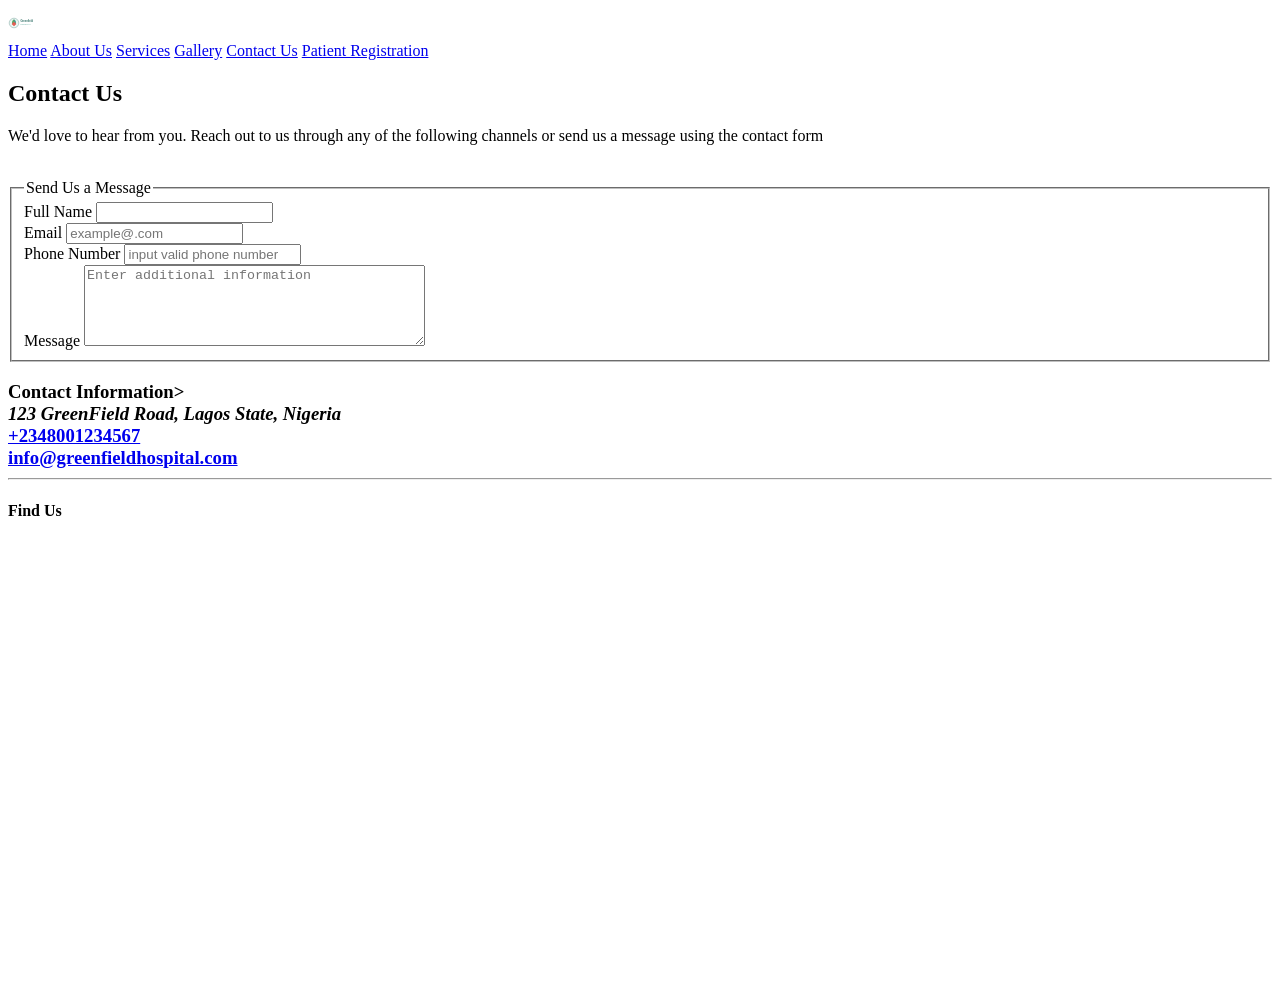
<file: contact.html>
<!doctype html>
<html lang="en">
  <head>
    <meta charset="UTF-8" />
    <meta name="viewport" content="width=device-width, initial-scale=1.0" />
    <title>Welcome To Greenfield</title>
  </head>
  <body>
    <header class="header-section">
      <a href="index.html">
        <img
          src="image/greenfield-hospital-logo.svg"
          alt="hospital logo"
          loading="lazy"
          width="30"
          height="30"
        />
      </a>
      <nav>
        <a href="index.html">Home</a>
        <a href="about.html">About Us</a>
        <a href="services.html">Services</a>
        <a href="gallery.html">Gallery</a>
        <a href="contact.html">Contact Us</a>
        <a href="register.html">Patient Registration</a>
      </nav>
    </header>
    <main>
      <section class="contact-hero">
        <h2>Contact Us</h2>
        <p>
          We'd love to hear from you. Reach out to us through any of the
          following channels or send us a message using the contact form
        </p>
        <br />
        <form>
          <fieldset>
            <legend>Send Us a Message</legend>
            <label for="name">Full Name</label>
            <input type="text" id="name" name="name" required /><br />
            <label for="email">Email</label>
            <input
              type="text"
              id="email"
              name="email"
              placeholder="example@.com"
              required
            />
            <br />
            <label for="phone number">Phone Number</label>
            <input
              type="tel"
              id="phone number"
              name="phone number"
              placeholder="input valid phone number"
              pattern="[0-9{11}"
              inputmode="numeric"
              required
            /><br />
            <label for="message">Message</label>
            <textarea
              id="message"
              name="message"
              rows="5"
              cols="40"
              placeholder="Enter additional information"
              maxlength="100"
            ></textarea
            ><br />
          </fieldset>
        </form>
      </section>
    </main>
    <footer>
      <section class="contact-information">
        <h3>Contact Information>
          <address>
            123 GreenField Road, Lagos State, Nigeria
          </address>
          <a href="tel:+2348001234567">+2348001234567</a><br>
          <a href="mailto:info@greenfieldhospital.com">info@greenfieldhospital.com</a> <br>
          <hr>
        <h4>Find Us</h4>
        <iframe src="https://www.google.com/maps/embed?pb=!1m18!1m12!1m3!1d3954.326030419519!2d5.223030777660198!3d7.648047092368115!2m3!1f0!2f0!3f0!3m2!1i1024!2i768!4f13.1!3m3!1m2!1s0x1047fbaebe455ced%3A0xe93afbe66ed288ed!2sGreenfield%20Hospital!5e0!3m2!1sen!2sng!4v1786191177567!5m2!1sen!2sng" 
         width="600" height="450" style="border:0;" allowfullscreen="" loading="lazy" referrerpolicy="strict-origin-when-cross-origin">
        </iframe>    
    </footer>
  </body>
</html>
</file>
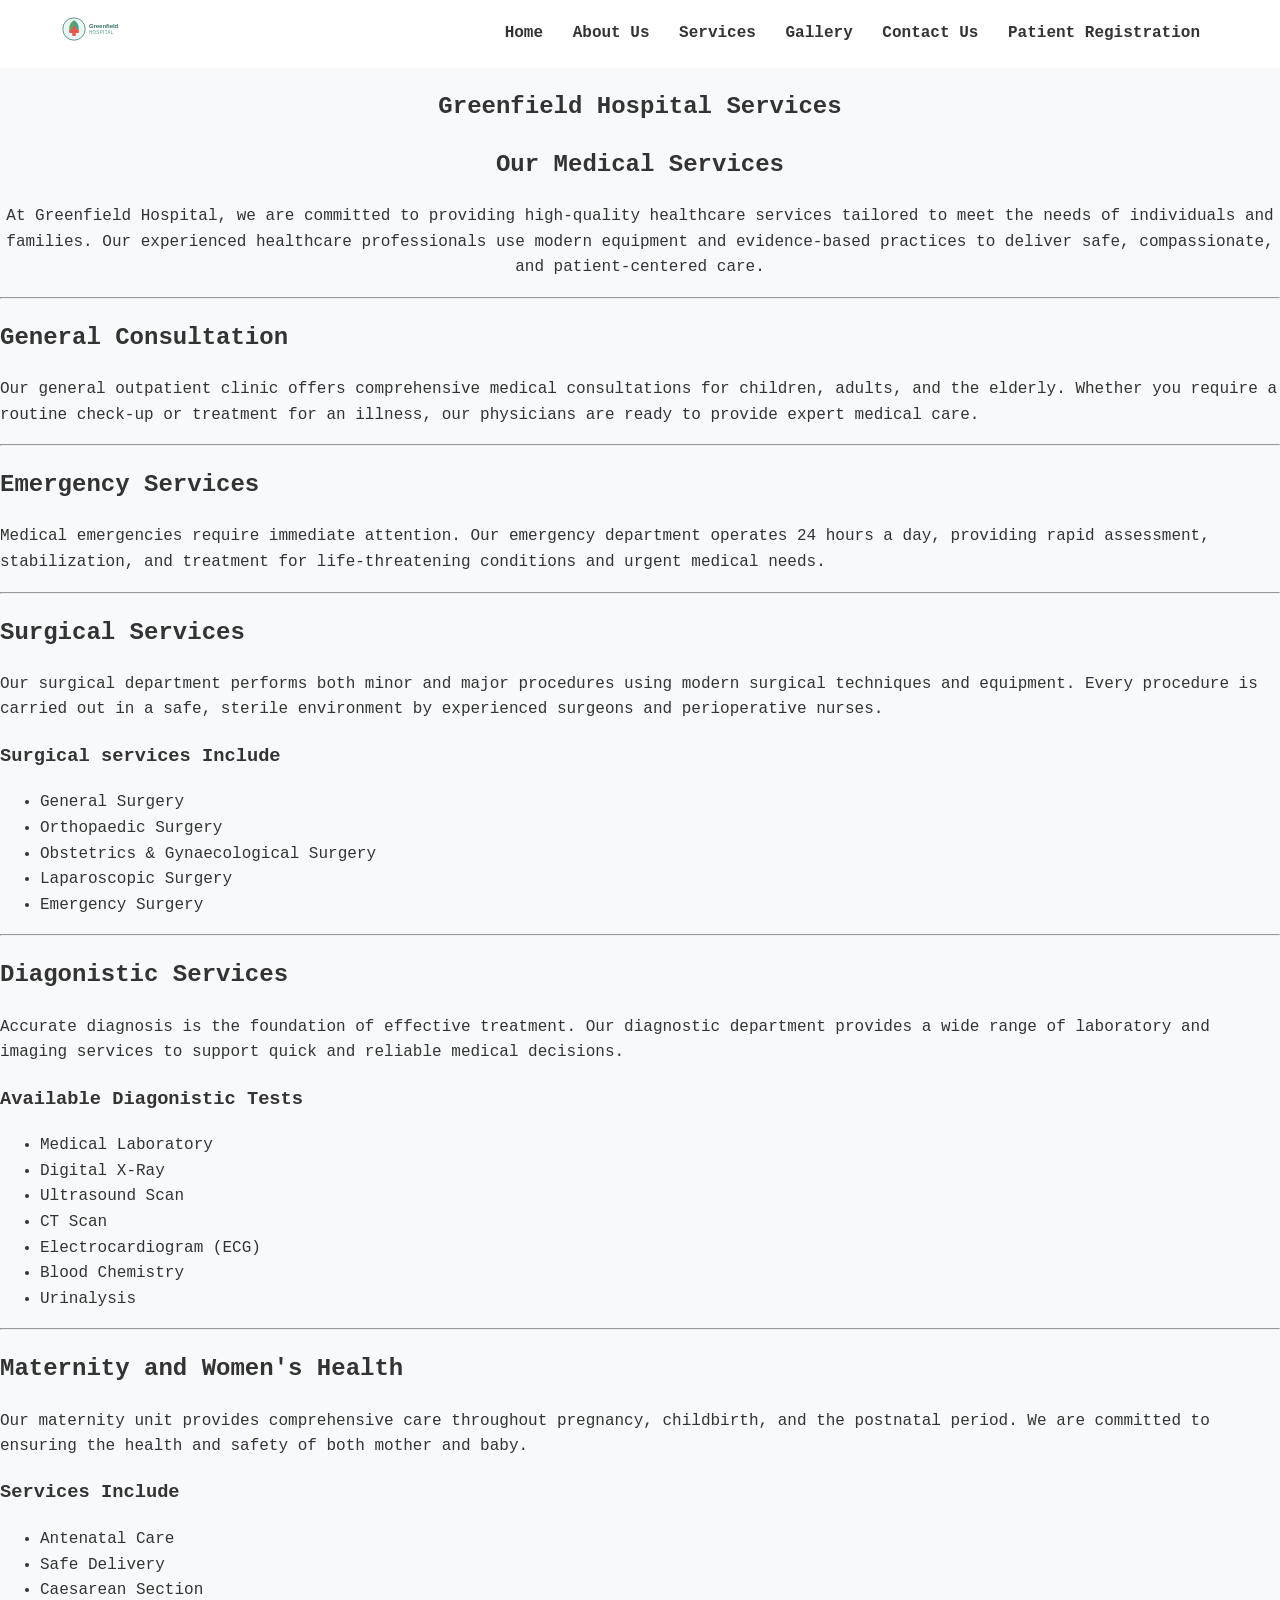
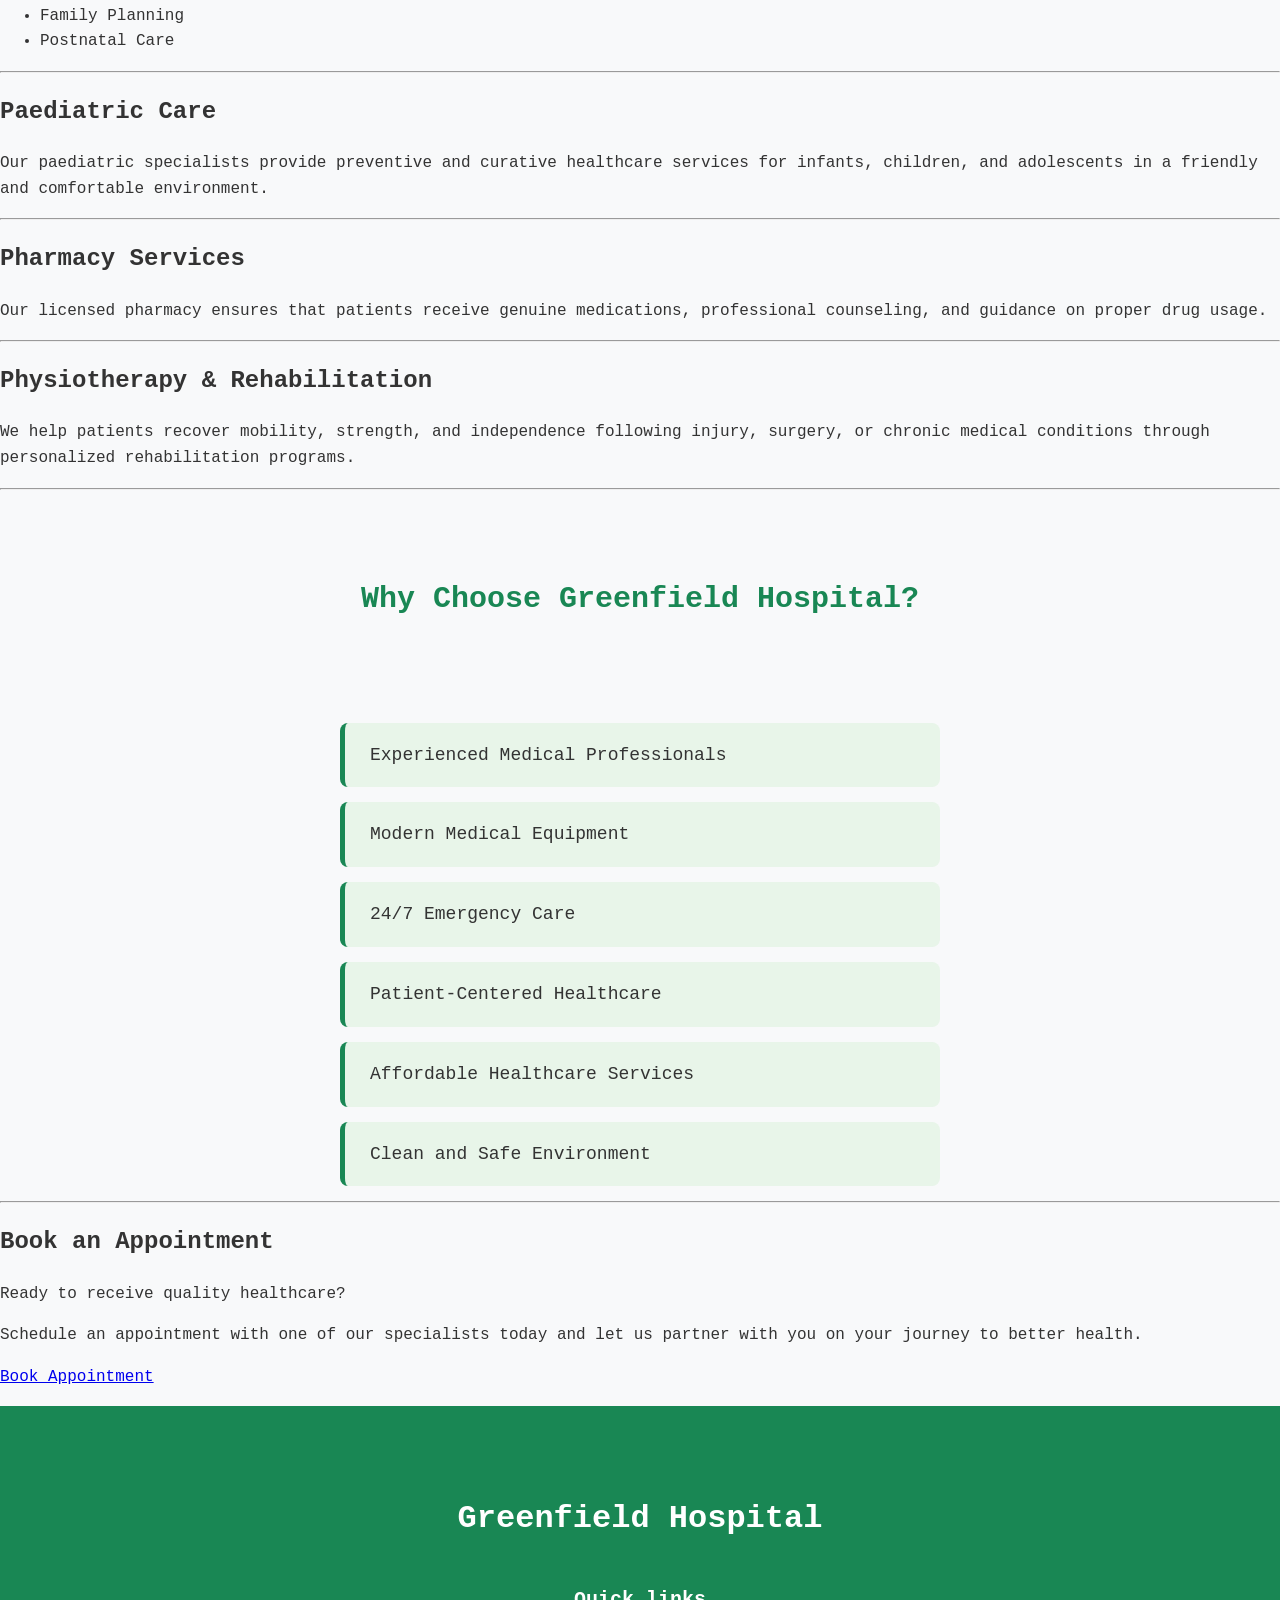
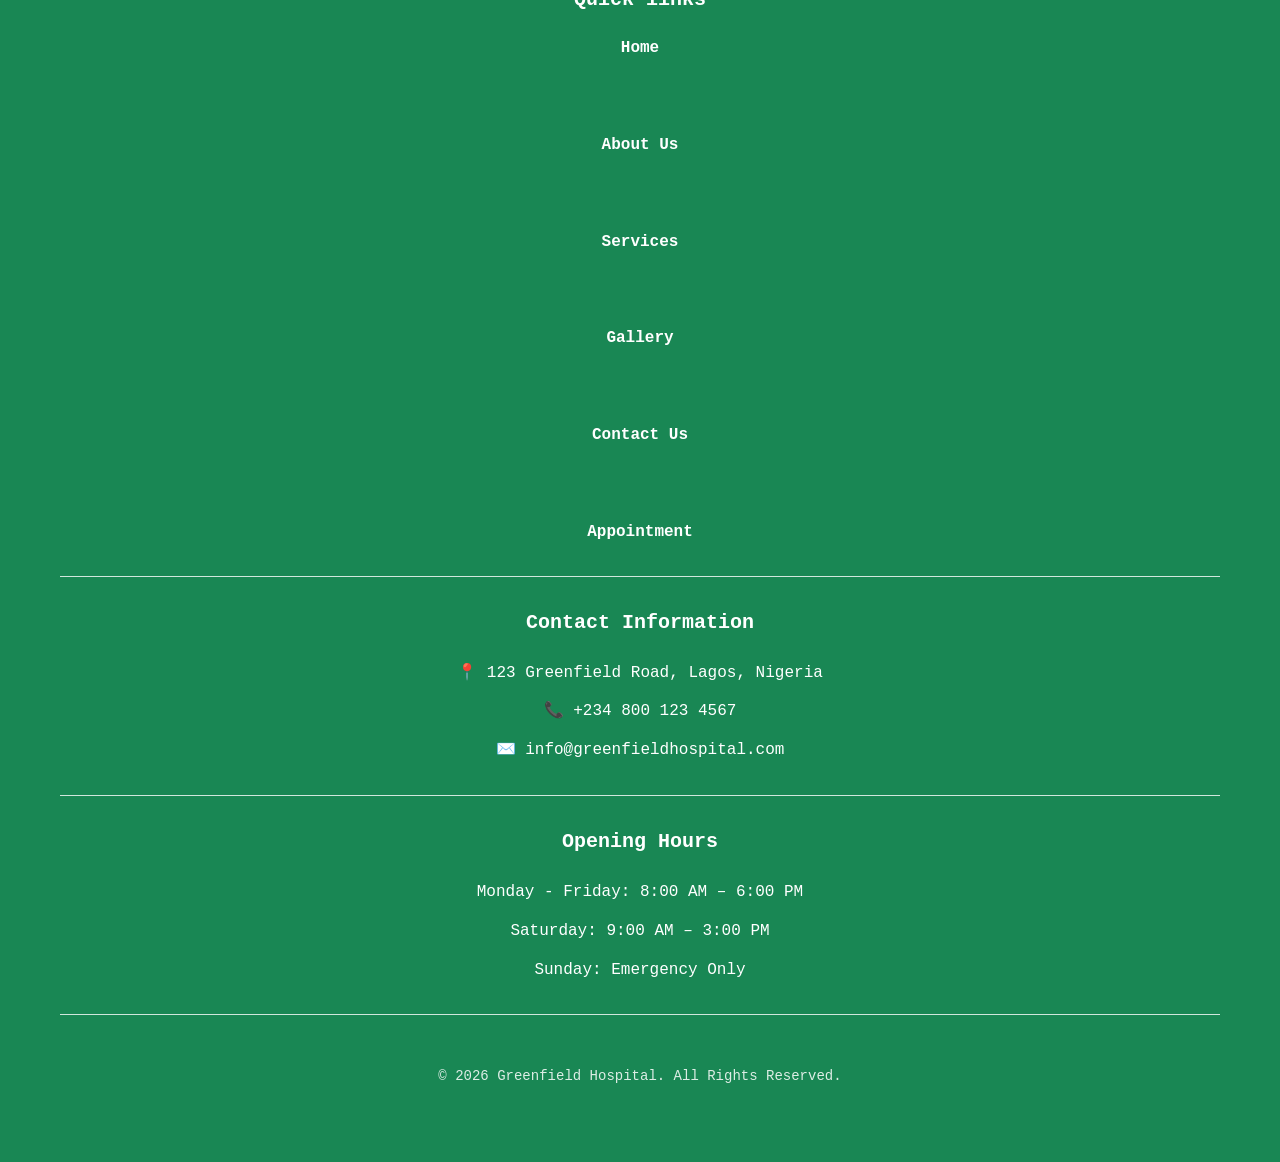
<file: services.html>
<!doctype html>
<html lang="en">
  <head>
    <meta charset="UTF-8" />
    <meta name="viewport" content="width=device-width, initial-scale=1.0" />
    <meta
      name="description"
      content="Greenfield Hospital is a leading healthcare provider offering quality medical services. Our experienced team of doctors and staff are dedicated to providing exceptional care to our patients."
    />
    <meta
      name="keywords"
      content="Greenfield Hospital, healthcare, medical services, doctors, patient care, quality healthcare, hospital services"
    />
    <meta name="author" content="Omas Ago" />
    <title>Welcome To Greenfield</title>
    <link rel="stylesheet" href="css/style.css" />
  </head>
  <body>
    <!-- Header Section -->
    <header class="header-section">
      <a href="index.html">
        <img
          src="image/greenfield-hospital-logo.svg"
          alt="hospital logo"
          loading="lazy"
          width="30"
          height="30"
        />
      </a>
      <nav>
        <a href="index.html">Home</a>
        <a href="about.html">About Us</a>
        <a href="services.html">Services</a>
        <a href="gallery.html">Gallery</a>
        <a href="contact.html">Contact Us</a>
        <a href="register.html">Patient Registration</a>
      </nav>
    </header>
    <!-- Main Section -->
    <main class="main-section">
      <section class="hero-section">
        <!-- This is where the hero content goes -->
        <h1>Greenfield Hospital Services</h1>
        <h2>Our Medical Services</h2>
        <p>
          At Greenfield Hospital, we are committed to providing high-quality
          healthcare services tailored to meet the needs of individuals and
          families. Our experienced healthcare professionals use modern
          equipment and evidence-based practices to deliver safe, compassionate,
          and patient-centered care.
        </p>
      </section>

      <hr />

      <section class="general-consultation-section">
        <h2>General Consultation</h2>
        <p>
          Our general outpatient clinic offers comprehensive medical
          consultations for children, adults, and the elderly. Whether you
          require a routine check-up or treatment for an illness, our physicians
          are ready to provide expert medical care.
        </p>
      </section>

      <hr />

      <section class="emergency-services-section">
        <h2>Emergency Services</h2>
        <p>
          Medical emergencies require immediate attention. Our emergency
          department operates 24 hours a day, providing rapid assessment,
          stabilization, and treatment for life-threatening conditions and
          urgent medical needs.
        </p>
      </section>

      <hr />

      <section class="surgical-services-section">
        <h2>Surgical Services</h2>
        <p>
          Our surgical department performs both minor and major procedures using
          modern surgical techniques and equipment. Every procedure is carried
          out in a safe, sterile environment by experienced surgeons and
          perioperative nurses.
        </p>
        <h3>Surgical services Include</h3>
        <ul>
          <li>General Surgery</li>
          <li>Orthopaedic Surgery</li>
          <li>Obstetrics & Gynaecological Surgery</li>
          <li>Laparoscopic Surgery</li>
          <li>Emergency Surgery</li>
        </ul>
      </section>

      <hr />

      <section class="diagnostic-services-section">
        <h2>Diagonistic Services</h2>
        <p>
          Accurate diagnosis is the foundation of effective treatment. Our
          diagnostic department provides a wide range of laboratory and imaging
          services to support quick and reliable medical decisions.
        </p>
        <h3>Available Diagonistic Tests</h3>
        <ul>
          <li>Medical Laboratory</li>
          <li>Digital X-Ray</li>
          <li>Ultrasound Scan</li>
          <li>CT Scan</li>
          <li>Electrocardiogram (ECG)</li>
          <li>Blood Chemistry</li>
          <li>Urinalysis</li>
        </ul>
      </section>

      <hr />

      <section class="maternity-womens-health-section">
        <h2>Maternity and Women's Health</h2>
        <p>
          Our maternity unit provides comprehensive care throughout pregnancy,
          childbirth, and the postnatal period. We are committed to ensuring the
          health and safety of both mother and baby.
        </p>
        <h3>Services Include</h3>
        <ul>
          <li>Antenatal Care</li>
          <li>Safe Delivery</li>
          <li>Caesarean Section</li>
          <li>Family Planning</li>
          <li>Postnatal Care</li>
        </ul>
      </section>

      <hr />

      <section class="paediatric-care-section">
        <h2>Paediatric Care</h2>
        <p>
          Our paediatric specialists provide preventive and curative healthcare
          services for infants, children, and adolescents in a friendly and
          comfortable environment.
        </p>
      </section>

      <hr />

      <section class="pharmacy-services-section">
        <h2>Pharmacy Services</h2>
        <p>
          Our licensed pharmacy ensures that patients receive genuine
          medications, professional counseling, and guidance on proper drug
          usage.
        </p>
      </section>

      <hr />

      <section class="physiotherapy-rehabilitation-section">
        <h2>Physiotherapy & Rehabilitation</h2>
        <p>
          We help patients recover mobility, strength, and independence
          following injury, surgery, or chronic medical conditions through
          personalized rehabilitation programs.
        </p>
      </section>

      <hr />

      <section class="why-choose-us-section">
        <h2>Why Choose Greenfield Hospital?</h2>
        <ul>
          <li>Experienced Medical Professionals</li>
          <li>Modern Medical Equipment</li>
          <li>24/7 Emergency Care</li>
          <li>Patient-Centered Healthcare</li>
          <li>Affordable Healthcare Services</li>
          <li>Clean and Safe Environment</li>
        </ul>
      </section>

      <hr />

      <section class="book-appointment-section">
        <h2>Book an Appointment</h2>
        <p>Ready to receive quality healthcare?</p>
        <p>
          Schedule an appointment with one of our specialists today and let us
          partner with you on your journey to better health.
        </p>
        <p><a href="appointment.html"> Book Appointment</a></p>
      </section>
    </main>
    <!-- Footer Section -->
    <footer class="footer">
      <h2>Greenfield Hospital</h2>
      <section>
        <nav>
          <h3>Quick links</h3>
          <a href="index.html">Home</a>
          <br /><br />
          <a href="about.html">About Us</a>
          <br /><br />
          <a href="services.html">Services</a>
          <br /><br />
          <a href="gallery.html">Gallery</a>
          <br /><br />
          <a href="contact.html">Contact Us</a>
          <br /><br />
          <a href="appointment.html">Appointment</a>
        </nav>
      </section>

      <hr />

      <section>
        <h3>Contact Information</h3>
        <p>📍 123 Greenfield Road, Lagos, Nigeria</p>
        <p>📞 +234 800 123 4567</p>
        <p>✉️ info@greenfieldhospital.com</p>
      </section>

      <hr />

      <section>
        <h3>Opening Hours</h3>
        <p>Monday - Friday: 8:00 AM – 6:00 PM</p>
        <p>Saturday: 9:00 AM – 3:00 PM</p>
        <p>Sunday: Emergency Only</p>
      </section>

      <hr />

      <p>&copy; 2026 Greenfield Hospital. All Rights Reserved.</p>
    </footer>
  </body>
</html>
</file>
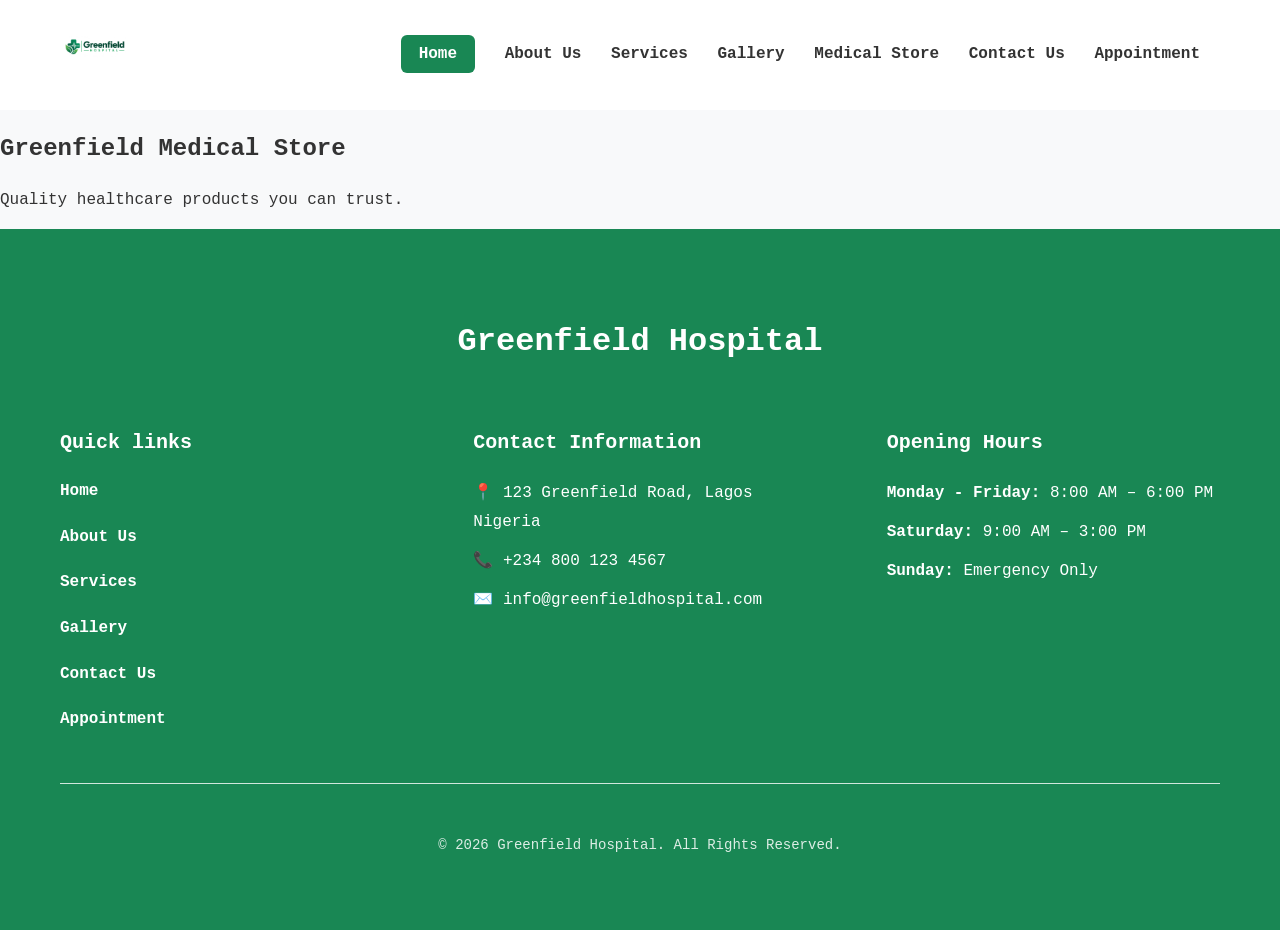
<file: store.html>
<!doctype html>
<html lang="en">
  <head>
    <meta charset="UTF-8" />
    <meta name="viewport" content="width=device-width, initial-scale=1.0" />
    <meta
      name="description"
      content="Greenfield Hospital is a leading healthcare provider offering quality medical services. Our experienced team of doctors and staff are dedicated to providing exceptional care to our patients."
    />
    <meta
      name="keywords"
      content="Greenfield Hospital, healthcare, medical services, doctors, patient care, quality healthcare, hospital services"
    />
    <meta name="author" content="Omas Ago" />
    <title>Medical Store | Greenfield Hospital</title>
    <!-- Favicon goes here 👇 -->
    <link rel="icon" type="image/png" href="image/logo-favicon.png" />
    <link rel="stylesheet" href="css/style.css" />
  </head>
  <body>
    <header class="header-section">
      <a href="index.html">
        <img
          src="image/logo-use.png"
          alt="hospital logo"
          loading="lazy"
          width="30"
          height="30"
        />
      </a>
      <nav>
        <a href="index.html" class="active">Home</a>
        <a href="about.html">About Us</a>
        <a href="services.html">Services</a>
        <a href="gallery.html">Gallery</a>
        <a href="store.html">Medical Store</a>
        <a href="contact.html">Contact Us</a>
        <a href="appointment.html">Appointment</a>
      </nav>
    </header>

    <main>
      <section class="store-section">
        <h1>Greenfield Medical Store</h1>

        <p>Quality healthcare products you can trust.</p>
        <!-- Products will go here -->
      </section>
    </main>
    <footer class="footer">
      <h2>Greenfield Hospital</h2>
      <div class="footer-content">
        <section>
          <nav>
            <h3>Quick links</h3>
            <a href="index.html">Home</a>
            <a href="about.html">About Us</a>
            <a href="services.html">Services</a>
            <a href="gallery.html">Gallery</a>
            <a href="contact.html">Contact Us</a>
            <a href="appointment.html">Appointment</a>
          </nav>
        </section>

        <hr />

        <section>
          <h3>Contact Information</h3>
          <p>📍 123 Greenfield Road, Lagos Nigeria</p>
          <p>📞 +234 800 123 4567</p>
          <p>✉️ info@greenfieldhospital.com</p>
        </section>

        <hr />

        <section>
          <h3>Opening Hours</h3>
          <p><strong>Monday - Friday:</strong> 8:00 AM – 6:00 PM</p>
          <p><strong>Saturday:</strong> 9:00 AM – 3:00 PM</p>
          <p><strong>Sunday:</strong> Emergency Only</p>
        </section>
      </div>
      <hr />

      <p>&copy; 2026 Greenfield Hospital. All Rights Reserved.</p>
    </footer>
    <script src="js/script.js"></script>
  </body>
</html>
</file>
<file: css/style.css>
/* ==============================
   GENERAL BODY STYLING
   ============================== */

body {
    font-family: "Segoe UI", "Courier New", "Times New Roman", Poppins, monospace, Verdana, Arial, Helvetica, sans-serif;
    margin: 0;
    padding: 0;
    background-color: #f8f9fa;
    color: #333;
    line-height: 1.6;
}


/* ==============================
   HEADER GENERAL STYLING
   ============================== */

/* Header styling */
.header-section {
    background-color: #fff;
    padding: 15px 60px;
    display: flex;
    align-items: center;
    justify-content: space-between;
}

/* Header logo */
.header-section img {
    width: 70px;
    height: auto;
}

/* Header navigation links */
.header-section nav a {
    text-decoration: none;
    color: #333;
    font-weight: bold;
    margin-right: 20px;
}
/* Active navigation link */
.header-section nav .active {
    background-color: #198754;
    color: white;
    padding: 10px 18px;
    border-radius: 6px;
}

/* Header navigation hover effect */
.header-section nav a:hover {
    color: #198754;
}

/* Keep active Home text white on hover */
.header-section nav .active:hover {
    background-color: #146c43;
    color: white;
}

/* ==============================
   HERO SECTION
   ============================== */

/* Entire hero section */
.hero-section {
    text-align: center;
    padding: 0;
}

/* Hero slider container */
.hero-slider {
    width: 100%;
    min-height: 600px;
    position: relative;
}

/* Individual Hero slide styling */
.hero-slide {
    opacity: 0;
    visibility: hidden;
    position: absolute;
    inset: 0;
    min-height: 600px;
    overflow: hidden;
    transition: opacity 0.6s ease;
}
.prev-btn,
.next-btn {
    position: absolute;
    top: 50%;
    transform: translateY(-50%);
    z-index: 10;
}
.prev-btn {
    left: 20px;
}
.next-btn {
    right: 20px;
}
.prev-btn,
.next-btn {
    width: 50px;
    height: 50px;
    border: none;
    border-radius: 50%;
    background-color: #198754;
    color: white;
    font-size: 24px;
    cursor: pointer;
}
.prev-btn:hover,
.next-btn:hover {
    background-color: #146c43;
}
/* Only active slide is visible */
.hero-slide.active {
    opacity: 1;
    visibility: visible;
}

/* Hero image */
.hero-image {
    position: absolute;
    inset: 0;
    width: 100%;
    height: 100%;
}
/* Hero image itself */
.hero-image img {
    width: 100%;
    height: 100%;
    object-fit: cover;
    display: block;
}
/* Dark overlay over image */
.hero-image::after {
    content: "";
    position: absolute;
    inset: 0;
    background: rgba(0, 0, 0, 0.45);
}
/* Hero content sits on top of image */
.hero-content {
    position: relative;
    z-index: 1;
    max-width: 700px;
    margin: auto;
    padding: 40px 20px;
    text-align: center;
    color: white;
}

/* Hero heading */
.hero-content h1,
.hero-content h2 {
    font-size: clamp(40px, 6vw, 60px);
    margin-bottom: 15px;
    color: white;
}

/* Hero paragraph */
.hero-content p {
    font-size: clamp(18px, 2.5vw, 22px);
    margin-bottom: 35px;
}

/* Hero buttons */
.hero-content a {
    display: inline-block;
    padding: clamp(12px, 2vw, 14px) clamp(24px, 3vw, 30px);
    background-color: #198754;
    color: #fff;
    text-decoration: none;
    border-radius: 8px;
    margin: 10px;
    font-weight: bold;
}
 
/* ==============================
   WHY CHOOSE US SECTION
   ============================== */

/* Why Choose Us heading */
.why-choose-us-section h2 {
    font-size: clamp(26px, 3vw, 30px);
    color: #198754;
    text-align: center;
    margin-bottom: 40px;
   padding: clamp(30px, 5vw, 60px) clamp(20px, 5vw, 80px);
}

/* Why Choose Us list */
.why-choose-us-section ul {
    list-style-type: none;
    padding: 0;
    max-width: 600px;
    margin: 0 auto;
}

/* Why Choose Us list items */
.why-choose-us-section li {
    background-color: #e8f5e9;
    padding: 18px 25px;
    margin-bottom: 15px;
    border-left: 5px solid #198754;
    border-radius: 8px;
    font-size: 18px;
    transition: background-color 0.3s, transform 0.3s;
}

/* Why Choose Us hover effect */
.why-choose-us-section li:hover {
    background-color: #d1e7dd;
    transform: translateX(8px);
    cursor: pointer;
}

/* ==============================
   DEPARTMENTS SECTION
   ============================== */

/* Department section */
.departments-section {
    background-color: #f8f9fa;
    padding: 80px 20px;
}

/* Department heading */
.departments-section h2 {
    text-align: center;
    color: #198754;
    font-size: 30px;
    margin-bottom: 40px;
}

/* Department list */
.departments-section ul {
    list-style: none;
    padding: 0;
    max-width: 700px;
    margin: 0 auto;
}

/* Department list items */
.departments-section li {
    background-color: white;
    padding: 16px 20px;
    margin-bottom: 12px;
    border: 1px solid #dcdcdc;
    border-radius: 8px;
    transition: background-color 0.3s, transform 0.3s;
    font-weight: 600;
}

/* Department hover effect */
.departments-section li:hover {
    background-color: #198754;
    color: white;
    transform: translateX(10px);
    cursor: pointer;
}


/* ==============================
   MANAGEMENT TEAM SECTION
   ============================== */

/* Management team section */
.management-team-section {
    background-color: white;
     padding: clamp(40px, 6vw, 60px) clamp(20px, 5vw, 80px);
    text-align: center;
}

/* Management team heading */
.management-team-section h2 {
    color: #198754;
    font-size: clamp(26px, 3vw, 30px);
    margin-bottom: 15px;
}

/* Management team P introduction */
.management-team-section > p {
    max-width: 700px;
    margin: 0 auto 40px;
    font-size: clamp(17px, 2vw, 18px);
    text-align: center;
}

/* Doctor cards parent container */
.doctor-cards {
    display: flex;
    gap: 30px;
    justify-content: space-between;
    flex-wrap: wrap;
}

/* Doctor card */
.doctor-card {
    flex: 1 1 280px;
    padding: 20px;
    margin-bottom: 20px;
    background-color: white;
    border: 1px solid #dcdcdc;
    border-radius: 12px;
    box-shadow: 0 4px 10px rgba(0, 0, 0, 0.08);
    transition: 0.3s;
}

/* Doctor card hover effect */
.doctor-card:hover {
    transform: translateY(-5px);
    box-shadow: 0 8px 20px rgba(0, 0, 0, 0.12);
}

/* Doctor name */
.doctor-card strong {
    color: #198754;
    font-size: 22px;
}

/* Doctor card image */
.doctor-card img {
    width: 100%;
    height: auto;
    border-radius: 10px;
}

/* ==============================
   PATIENT TESTIMONIALS SECTION
   ============================== */
/* Parent Testimonials section styling */
.testimonials-section {
    background-color: #f8f9fa;
    padding: clamp(40px, 6vw, 80px) clamp(20px, 5vw, 60px);
     text-align: center;
}

/* Testimonial heading h2 styling */
.testimonials-section h2 {
    color: #198754;
    font-size: clamp(26px, 3vw, 30px);
    margin-bottom: 40px;
}
/* Testimonials cards section and div parent container */
.testimonials {
    display: flex;
    gap: 30px;
    justify-content: space-between;
    flex-wrap: wrap;
}
/* Individual testimonial article child card styling */
.testimonial {
    flex: 1 1 280px;
    background-color: white;
    padding: 25px;
    border: 1px solid #dcdcdc;
    border-radius: 12px;
    box-shadow: 0 4px 10px rgba(0, 0, 0, 0.08);
    transition: 0.3s;
}
/* Testimonial card hover effect */
.testimonial:hover {
    transform: translateY(-5px);
    box-shadow: 0 8px 20px rgba(0, 0, 0, 0.12);
}
/* Remove default blockquote margin styling */
.testimonial blockquote {
    margin: 0;
}
/* testimonial paragraph message styling */
.testimonial p { 
    font-size: 17px;
    line-height: 1.6;
    color: #555;
    font-style: italic;
}
/* Testimonial rating styling */
.testimonial .rating {
     color: #ffc107; 
    font-size: 22px;
    letter-spacing: 2px;
    text-shadow: 0 1px 2px rgba(0, 0, 0, 0.15);
}
.testimonial:hover .rating {
    color: #198754;
}
/* Testimonial footer styling */
.testimonial footer {
    margin-top: 20px;
    color: #198754;
    font-weight: bold;
    font-size: 15px;
}

/* ==============================
   FOOTER SECTION
   ============================== */

/* Main footer parent styling */
.footer {
    background-color: #198754;
    color: white;
    padding: clamp(40px, 6vw, 60px) clamp(20px, 5vw, 60px);
    text-align: center;
} 

/* Hospital heading styling */
.footer > h2 {
    font-size: 32px;
    margin-bottom: 40px;
}

/* Footer section heading styling */
.footer h3 {
    font-size: 20px;
    margin-bottom: 20px;
}

/* Footer content layout */
.footer-content {
    display: flex;
    justify-content: space-between;
    gap: 40px;
}

/* Footer columns */
.footer-content > section {
    flex: 1;
    text-align: left;
}

/* Footer navigation links */
.footer nav a {
    display: block;
    color: white;
    text-decoration: none;
    font-weight: 600;
    margin-bottom: 20px;
}

/* Footer navigation hover effect */
.footer nav a:hover {
    color: #d1e7dd;
}

/* Footer information paragraphs */
.footer section p {
    font-size: 16px;
    margin: 10px 0;
    line-height: 1.8;
}

/* Footer opening hours emphasis */
.footer-content strong {
    font-weight: 600;
}

/* Footer horizontal separators */
.footer hr {
    border: 0;
    border-top: 1px solid #d1e7dd;
    margin: 30px 0;
}

/* Footer copyright */
.footer > p {
    margin-top: 50px;
    font-size: 14px;
    opacity: 0.85;
}

/* scroll button styling */
.scroll-buttons {
    position: fixed;
    right: 20px;
    bottom: 30px;

    display: flex;
    flex-direction: column;
    gap: 10px;

    z-index: 1000;
}

.scroll-buttons button {
    width: 45px;
    height: 45px;

    border: none;
    border-radius: 50%;

    background-color: #008000;
    color: white;

    font-size: 24px;
    cursor: pointer;
}

.scroll-buttons button {
    width: 45px;
    height: 45px;
    border: none;
    border-radius: 50%;
    background-color: #008000;
    color: white;
    font-size: 24px;
    font-weight: bold;
    cursor: pointer;
    display: flex;
    align-items: center;
    justify-content: center;
    transition: 0.3s ease;
}

.scroll-buttons button:hover {
    transform: scale(1.1);
}
/* ==============================
   RESPONSIVE / MOBILE STYLING
   ============================== */

@media (max-width: 600px) {
.header-section {
        flex-direction: column;
        gap: 20px;
    }
    .header-section nav {
        display: flex;
        flex-direction: column;
        align-items: center;
        gap: 15px;}
 
    /* Hero section h1 mobile styling */
    .hero-content h1,
.hero-content h2 {
    font-size: 40px;
    line-height: 1.2;
}
/* Hero section paragraph mobile styling */
    .hero-content p {
    font-size: 18px;
    padding: 0 60px;
}
    /* Hero section navigation mobile styling */
   .prev-btn {
    left: 30px;
}

.next-btn {
    right: 30px;
}
.prev-btn,
.next-btn {
    width: 50px;
    height: 50px;
    font-size: 24px;
    top: 55%;
}
.hero-slider {
    min-height: 500px;
}

.hero-slide {
    min-height: 500px;
}
 
/* footer mobile styling */
.footer > h2 {
    font-size: 22px;
}
    .footer-content {
        flex-direction: column;
        gap: 30px;
    }
    .footer-content > section {
        text-align: center;
    } 
}
</file>
